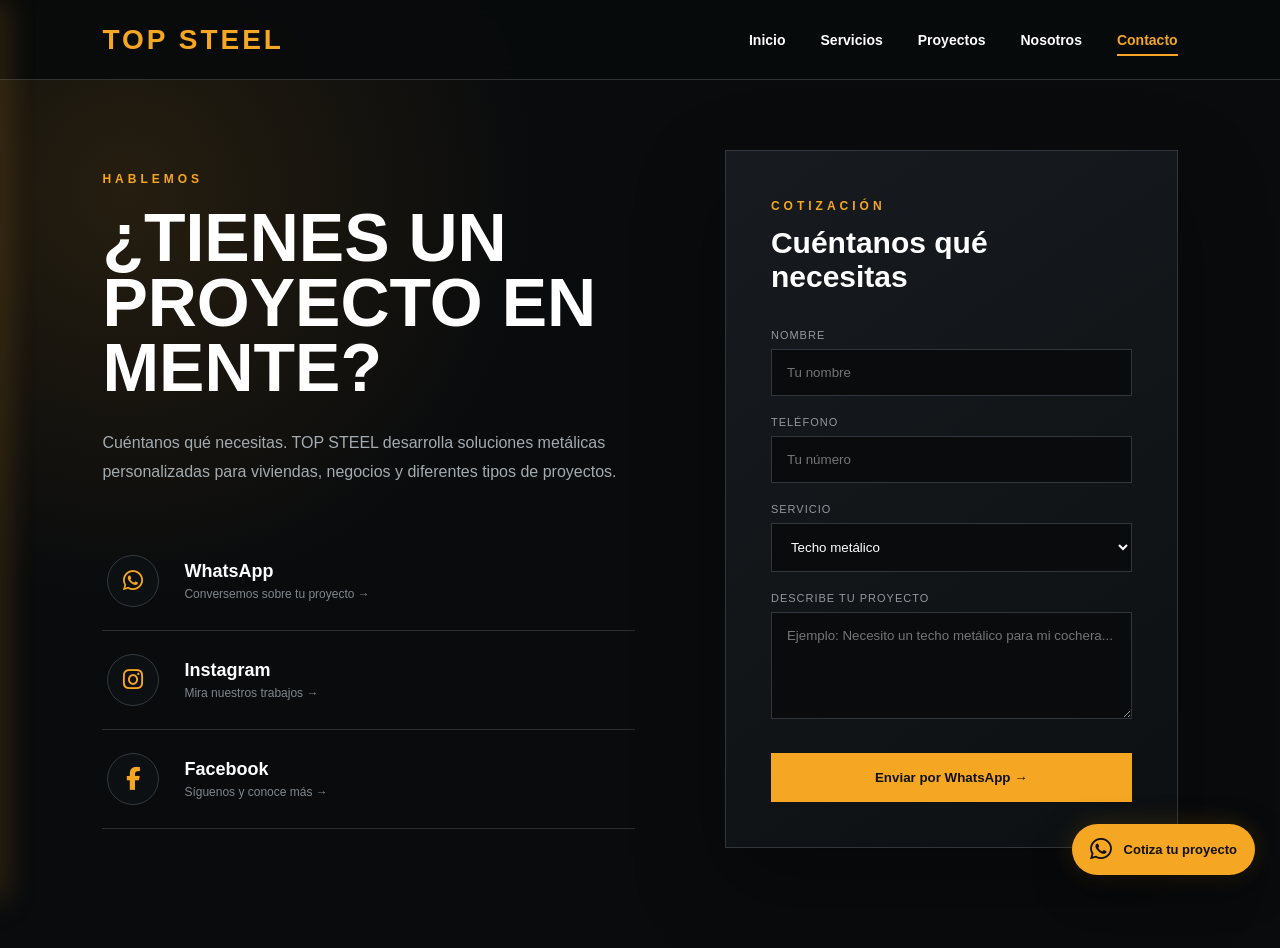
<file: contacto.html>
<!DOCTYPE html>
<html lang="es">

<head>
    <meta charset="UTF-8">
    <meta name="viewport" content="width=device-width, initial-scale=1.0">

    <title>Contacto | Top Steel</title>

    <link rel="stylesheet" href="styles.css">
    <link rel="stylesheet" href="https://cdnjs.cloudflare.com/ajax/libs/font-awesome/6.7.2/css/all.min.css">
</head>

<body>

    <header class="encabezado">

        <div class="logo">
            <a href="index.html">
                <h1>TOP STEEL</h1>
            </a>
        </div>

        <button class="menu-boton" id="menuBoton" aria-label="Abrir menú">
            ☰
        </button>

        <nav class="menu">
            <a href="index.html">Inicio</a>
            <a href="servicios.html">Servicios</a>
            <a href="proyectos.html">Proyectos</a>
            <a href="nosotros.html">Nosotros</a>
            <a href="contacto.html">Contacto</a>
        </nav>

    </header>


    <main class="pagina-contacto">

        <section class="contacto-portada">

            <div class="contacto-info">

                <span class="etiqueta">
                    HABLEMOS
                </span>

                <h2>
                    ¿Tienes un<br>
                    proyecto en mente?
                </h2>

                <p>
                    Cuéntanos qué necesitas. TOP STEEL desarrolla
                    soluciones metálicas personalizadas para viviendas,
                    negocios y diferentes tipos de proyectos.
                </p>


                <div class="contacto-redes">

                    <a href="https://wa.me/51999999999" target="_blank" class="contacto-red">

                        <div class="icono-red whatsapp-icono">
                            <i class="fa-brands fa-whatsapp"></i>
                        </div>

                        <div>
                            <h3>WhatsApp</h3>
                            <p>Conversemos sobre tu proyecto →</p>
                        </div>

                    </a>


                    <a href="https://www.instagram.com/" target="_blank" class="contacto-red">

                        <div class="icono-red instagram-icono">
                            <i class="fa-brands fa-instagram"></i>
                        </div>

                        <div>
                            <h3>Instagram</h3>
                            <p>Mira nuestros trabajos →</p>
                        </div>

                    </a>


                    <a href="https://www.facebook.com/" target="_blank" class="contacto-red">

                        <div class="icono-red facebook-icono">
                            <i class="fa-brands fa-facebook-f"></i>
                        </div>

                        <div>
                            <h3>Facebook</h3>
                            <p>Síguenos y conoce más →</p>
                        </div>

                    </a>

                </div>

            </div>


            <div class="cotizacion-box">

                <span class="etiqueta">
                    COTIZACIÓN
                </span>

                <h3>
                    Cuéntanos qué necesitas
                </h3>


                <form id="formularioCotizacion">

                    <div class="campo">

                        <label for="nombre">
                            Nombre
                        </label>

                        <input type="text" id="nombre" placeholder="Tu nombre" required>

                    </div>


                    <div class="campo">

                        <label for="telefono">
                            Teléfono
                        </label>

                        <input type="tel" id="telefono" placeholder="Tu número" required>

                    </div>


                    <div class="campo">

                        <label for="servicio">
                            Servicio
                        </label>

                        <select id="servicio">

                            <option>Techo metálico</option>
                            <option>Panel corredizo</option>
                            <option>Baranda</option>
                            <option>Estructura metálica</option>
                            <option>Puerta metálica</option>
                            <option>Trabajo a medida</option>

                        </select>

                    </div>


                    <div class="campo">

                        <label for="mensaje">
                            Describe tu proyecto
                        </label>

                        <textarea id="mensaje" rows="5"
                            placeholder="Ejemplo: Necesito un techo metálico para mi cochera..." required></textarea>

                    </div>


                    <button type="submit">
                        Enviar por WhatsApp →
                    </button>

                </form>

            </div>

        </section>

    </main>
    <a href="https://wa.me/51999999999" target="_blank" class="whatsapp-flotante">

        <i class="fa-brands fa-whatsapp"></i>

        <span>Cotiza tu proyecto</span>

    </a>


    <script src="script.js"></script>

</body>
<div class="transicion-pagina"></div>

</html>
</file>
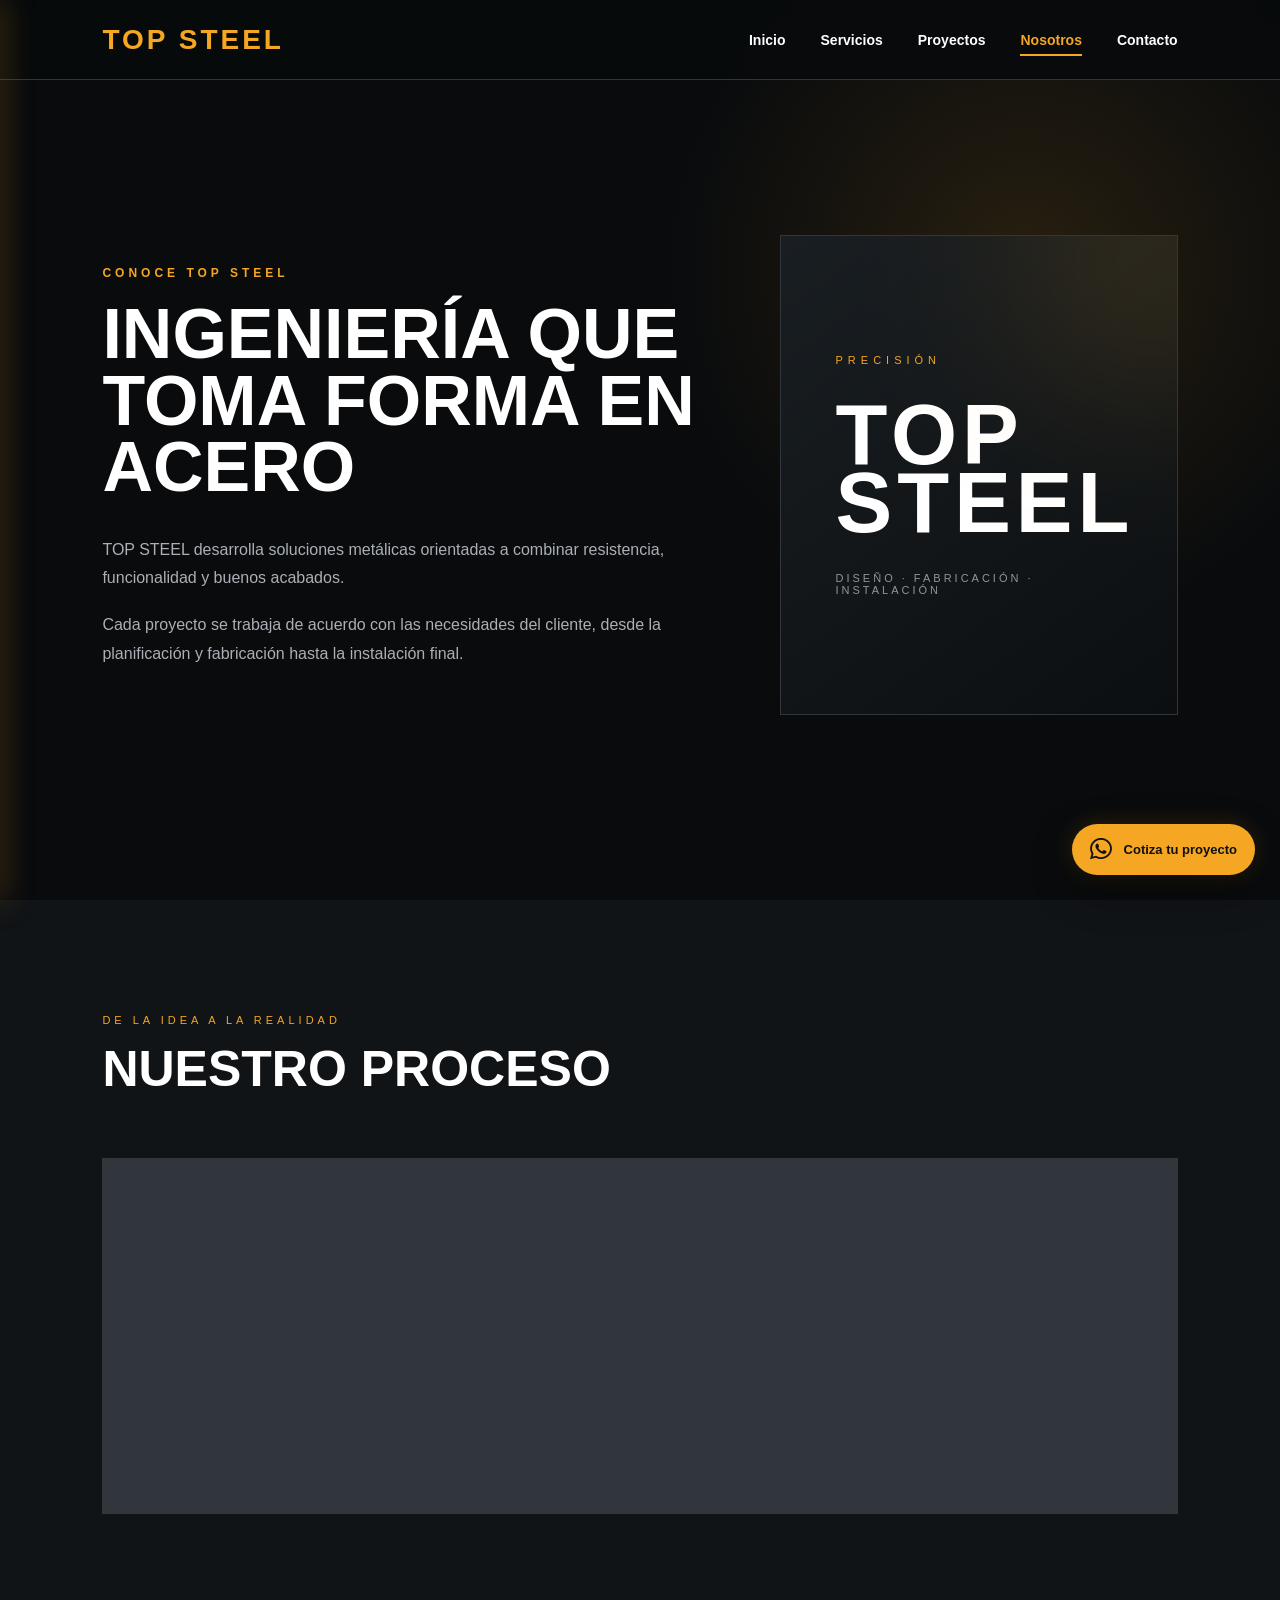
<file: nosotros.html>
<!DOCTYPE html>
<html lang="es">

<head>
    <meta charset="UTF-8">
    <meta name="viewport" content="width=device-width, initial-scale=1.0">

    <title>Nosotros | Top Steel</title>

    <link rel="stylesheet" href="styles.css">

    <link rel="stylesheet"
          href="https://cdnjs.cloudflare.com/ajax/libs/font-awesome/6.7.2/css/all.min.css">
</head>

<body>

    <!-- TRANSICIÓN ENTRE PÁGINAS -->
    <div class="transicion-pagina"></div>


    <!-- =========================================
         ENCABEZADO
    ========================================== -->

    <header class="encabezado">

        <div class="logo">
            <a href="index.html">
                <h1>TOP STEEL</h1>
            </a>
        </div>


        <button
            class="menu-boton"
            id="menuBoton"
            aria-label="Abrir menú">

            ☰

        </button>


        <nav class="menu">

            <a href="index.html">
                Inicio
            </a>

            <a href="servicios.html">
                Servicios
            </a>

            <a href="proyectos.html">
                Proyectos
            </a>

            <a href="nosotros.html">
                Nosotros
            </a>

            <a href="contacto.html">
                Contacto
            </a>

        </nav>

    </header>


    <!-- =========================================
         CONTENIDO
    ========================================== -->

    <main class="pagina-nosotros">


        <!-- =====================================
             PRESENTACIÓN
        ====================================== -->

        <section class="nosotros-presentacion">


            <div class="nosotros-principal">

                <span class="etiqueta">
                    CONOCE TOP STEEL
                </span>


                <h2>
                    Ingeniería que<br>
                    toma forma en acero
                </h2>


                <p>
                    TOP STEEL desarrolla soluciones metálicas
                    orientadas a combinar resistencia,
                    funcionalidad y buenos acabados.
                </p>


                <p>
                    Cada proyecto se trabaja de acuerdo con las
                    necesidades del cliente, desde la planificación
                    y fabricación hasta la instalación final.
                </p>

            </div>


            <!-- BLOQUE DESTACADO -->

            <div class="bloque-acero">

                <span>
                    PRECISIÓN
                </span>


                <h3>
                    TOP<br>
                    STEEL
                </h3>


                <p>
                    DISEÑO · FABRICACIÓN · INSTALACIÓN
                </p>

            </div>

        </section>



        <!-- =====================================
             NUESTRO PROCESO
        ====================================== -->

        <section class="nuestro-proceso">


            <div class="titulo-proceso">

                <span>
                    DE LA IDEA A LA REALIDAD
                </span>

                <h2>
                    Nuestro proceso
                </h2>

            </div>



            <div class="pasos-proceso">


                <!-- =================================
                     01 - DISEÑO
                ================================== -->

                <a href="proceso-diseno.html"
                   class="paso-link">

                    <div class="paso">

                        <span class="numero">
                            01
                        </span>


                        <h3>
                            Diseño
                        </h3>


                        <p>
                            Analizamos las necesidades,
                            dimensiones y características
                            del proyecto.
                        </p>


                        <span class="ver-etapa">
                            VER PLANIFICACIÓN
                            <i class="fa-solid fa-arrow-right"></i>
                        </span>

                    </div>

                </a>



                <!-- =================================
                     02 - FABRICACIÓN
                ================================== -->

                <a href="proceso-fabricacion.html"
                   class="paso-link">

                    <div class="paso">

                        <span class="numero">
                            02
                        </span>


                        <h3>
                            Fabricación
                        </h3>


                        <p>
                            Transformamos el diseño en una
                            solución metálica resistente
                            y funcional.
                        </p>


                        <span class="ver-etapa">
                            VER FABRICACIÓN
                            <i class="fa-solid fa-arrow-right"></i>
                        </span>

                    </div>

                </a>



                <!-- =================================
                     03 - INSTALACIÓN
                ================================== -->

                <a href="proceso-instalacion.html"
                   class="paso-link">

                    <div class="paso">

                        <span class="numero">
                            03
                        </span>


                        <h3>
                            Instalación
                        </h3>


                        <p>
                            Realizamos el montaje y los acabados
                            necesarios para entregar el proyecto
                            terminado.
                        </p>


                        <span class="ver-etapa">
                            VER INSTALACIÓN
                            <i class="fa-solid fa-arrow-right"></i>
                        </span>

                    </div>

                </a>

            </div>

        </section>

    </main>



    <!-- =========================================
         WHATSAPP FLOTANTE
    ========================================== -->

    <a href="https://wa.me/51999999999"
       target="_blank"
       class="whatsapp-flotante">

        <i class="fa-brands fa-whatsapp"></i>

        <span>
            Cotiza tu proyecto
        </span>

    </a>



    <script src="script.js"></script>

</body>

</html>
</file>
<file: styles.css>
/* =========================================
   CONFIGURACIÓN GENERAL
========================================= */

* {
    margin: 0;
    padding: 0;
    box-sizing: border-box;
}

html {
    scroll-behavior: smooth;
}

body {
    font-family: Arial, Helvetica, sans-serif;
    background-color: #0b0d0f;
    color: white;
    overflow-x: hidden;
}


/* =========================================
   ENCABEZADO
========================================= */

.encabezado {
    width: 100%;
    height: 80px;

    display: flex;
    justify-content: space-between;
    align-items: center;

    padding: 0 8%;

    position: fixed;
    top: 0;
    left: 0;

    background: rgba(8, 10, 12, 0.90);

    border-bottom: 1px solid #333;

    z-index: 1000;

    backdrop-filter: blur(10px);
}


/* =========================================
   LOGO
========================================= */

.logo a {
    text-decoration: none;
}

.logo h1 {
    color: #f5a623;

    font-size: 28px;

    letter-spacing: 3px;

    transition: 0.35s;
}

.logo a:hover h1 {
    transform: scale(1.05);

    text-shadow:
        0 0 20px rgba(245, 166, 35, 0.35);
}


/* =========================================
   MENÚ
========================================= */

.menu {
    display: flex;

    align-items: center;

    gap: 35px;
}

.menu a {
    position: relative;

    color: white;

    text-decoration: none;

    font-size: 14px;

    font-weight: bold;

    transition: 0.3s;
}

.menu a:hover {
    color: #f5a623;
}


/* LÍNEA DEL MENÚ */

.menu a::after {
    content: "";

    position: absolute;

    left: 0;
    bottom: -8px;

    width: 0;
    height: 2px;

    background: #f5a623;

    transition: width 0.3s ease;
}

.menu a:hover::after {
    width: 100%;
}


/* PÁGINA ACTIVA */

.menu a.activo {
    color: #f5a623;
}

.menu a.activo::after {
    width: 100%;
}


/* =========================================
   BOTÓN MENÚ MÓVIL
========================================= */

.menu-boton {
    display: none;

    background: transparent;

    border: none;

    color: #f5a623;

    font-size: 30px;

    cursor: pointer;

    z-index: 2001;

    transition: 0.3s;
}

.menu-boton:hover {
    transform: scale(1.15);
}


/* =========================================
   PORTADA / INICIO
========================================= */

#inicio {
    width: 100%;
    height: 100vh;

    display: flex;

    flex-direction: column;

    justify-content: center;

    padding-left: 8%;
    padding-right: 8%;

    background:
        linear-gradient(90deg,
            rgba(0, 0, 0, 0.95),
            rgba(0, 0, 0, 0.35)),
        url("https://images.pexels.com/photos/28951817/pexels-photo-28951817.jpeg");

    background-size: cover;

    background-position: center;

    background-attachment: fixed;

    position: relative;

    overflow: hidden;
}


/* CAPA DECORATIVA */

#inicio::before {
    content: "";

    position: absolute;

    width: 500px;
    height: 500px;

    right: -150px;
    bottom: -200px;

    border-radius: 50%;

    background: #f5a623;

    filter: blur(180px);

    opacity: 0.10;

    pointer-events: none;
}


/* =========================================
   TÍTULO PRINCIPAL
========================================= */

#inicio h2 {
    max-width: 850px;

    font-size: 75px;

    line-height: 1;

    text-transform: uppercase;

    margin-bottom: 25px;

    position: relative;

    z-index: 2;

    animation:
        tituloEntrada 1s ease forwards,
        tituloFlotante 4s ease-in-out 1s infinite;
}


/* ENTRADA */

@keyframes tituloEntrada {

    from {
        opacity: 0;

        transform:
            translateX(-120px) scale(0.90);

        filter: blur(8px);
    }

    to {
        opacity: 1;

        transform:
            translateX(0) scale(1);

        filter: blur(0);
    }
}


/* MOVIMIENTO INFINITO */

@keyframes tituloFlotante {

    0%,
    100% {
        transform:
            translateY(0) scale(1);
    }

    50% {
        transform:
            translateY(-10px) scale(1.01);
    }
}


/* =========================================
   TEXTO DEL INICIO
========================================= */

#inicio p {
    max-width: 600px;

    font-size: 19px;

    line-height: 1.6;

    color: #cccccc;

    position: relative;

    z-index: 2;

    animation:
        textoEntrada 1.2s ease forwards,
        textoFlotante 5s ease-in-out 1.2s infinite;
}


@keyframes textoEntrada {

    from {
        opacity: 0;

        transform: translateX(-80px);
    }

    to {
        opacity: 1;

        transform: translateX(0);
    }
}


@keyframes textoFlotante {

    0%,
    100% {
        transform: translateX(0);
    }

    50% {
        transform: translateX(8px);
    }
}


/* =========================================
   BOTÓN COTIZACIÓN
========================================= */

.boton-cotizar {
    display: inline-block;

    width: fit-content;

    margin-top: 30px;

    padding: 15px 28px;

    background-color: #f5a623;

    color: #111;

    text-decoration: none;

    font-weight: bold;

    position: relative;

    z-index: 2;

    transition: 0.3s;

    animation:
        botonEntrada 1.4s ease forwards,
        botonPulso 3s ease-in-out 1.4s infinite;
}


@keyframes botonEntrada {

    from {
        opacity: 0;

        transform: translateY(50px);
    }

    to {
        opacity: 1;

        transform: translateY(0);
    }
}


@keyframes botonPulso {

    0%,
    100% {
        box-shadow:
            0 0 0 rgba(245, 166, 35, 0);
    }

    50% {
        box-shadow:
            0 0 30px rgba(245, 166, 35, 0.25);
    }
}


.boton-cotizar:hover {
    background-color: #ffb83f;

    transform:
        translateY(-5px) scale(1.03);
}


/* =========================================
   SERVICIOS DEL INICIO
========================================= */

.servicios {
    padding: 110px 8%;

    background:
        linear-gradient(180deg,
            #111417,
            #0c0f11);
}


.servicios>h2 {
    text-align: center;

    font-size: 45px;

    margin-bottom: 55px;

    text-transform: uppercase;
}


.contenedor-servicios {
    display: grid;

    grid-template-columns:
        repeat(3, 1fr);

    gap: 25px;

    perspective: 1200px;
}


/* TARJETA */

.tarjeta-servicio {
    min-height: 260px;

    padding: 35px;

    position: relative;

    overflow: hidden;

    border: 1px solid #2d3338;

    background:
        linear-gradient(145deg,
            #171b1f,
            #101316);

    opacity: 0;

    filter: blur(8px);

    transform-style: preserve-3d;

    transition:
        opacity 0.9s ease,
        transform 1s cubic-bezier(0.16, 1, 0.3, 1),
        filter 0.9s ease,
        border-color 0.35s ease,
        box-shadow 0.35s ease;
}


.tarjeta-servicio h3 {
    color: white;

    font-size: 24px;

    margin-bottom: 20px;

    text-transform: uppercase;

    transition: 0.35s;
}


.tarjeta-servicio p {
    color: #9da4aa;

    line-height: 1.7;

    font-size: 14px;
}


/* ENTRADAS DIFERENTES */

.tarjeta-servicio:nth-child(1) {
    transform:
        translateX(-140px) rotateY(20deg) scale(0.90);

    transition-delay: 0.05s;
}


.tarjeta-servicio:nth-child(2) {
    transform:
        translateY(130px) scale(0.80) rotateX(12deg);

    transition-delay: 0.12s;
}


.tarjeta-servicio:nth-child(3) {
    transform:
        translateX(140px) rotateY(-20deg) scale(0.90);

    transition-delay: 0.19s;
}


.tarjeta-servicio:nth-child(4) {
    transform:
        translate(-120px, 100px) rotate(-6deg) scale(0.88);

    transition-delay: 0.26s;
}


.tarjeta-servicio:nth-child(5) {
    transform:
        translateY(80px) scale(0.65) rotateX(-15deg);

    transition-delay: 0.33s;
}


.tarjeta-servicio:nth-child(6) {
    transform:
        translate(120px, 100px) rotate(6deg) scale(0.88);

    transition-delay: 0.40s;
}


/* CUANDO JS AGREGA MOSTRAR */

.tarjeta-servicio.mostrar {
    opacity: 1;

    transform:
        translate(0, 0) rotate(0deg) rotateX(0deg) rotateY(0deg) scale(1);

    filter: blur(0);
}


/* HOVER */

.tarjeta-servicio.mostrar:hover {
    transform:
        translateY(-15px) scale(1.04);

    border-color: #f5a623;

    box-shadow:
        0 25px 50px rgba(0, 0, 0, 0.45),
        0 0 25px rgba(245, 166, 35, 0.20);
}


.tarjeta-servicio.mostrar:hover h3 {
    color: #f5a623;
}


/* LÍNEA INFERIOR */

.tarjeta-servicio::after {
    content: "";

    position: absolute;

    bottom: 0;
    left: 0;

    width: 0;
    height: 4px;

    background: #f5a623;

    transition: width 0.4s ease;
}


.tarjeta-servicio:hover::after {
    width: 100%;
}

/* =========================================
   PROYECTOS DEL INICIO
========================================= */

.proyectos {
    padding: 110px 8%;

    background:
        linear-gradient(180deg,
            #0c0f11,
            #090b0d);
}

.proyectos>h2 {
    text-align: center;

    font-size: 45px;

    margin-bottom: 55px;

    text-transform: uppercase;
}


/* CONTENEDOR */

.contenedor-proyectos {
    display: grid;

    grid-template-columns:
        repeat(2, 1fr);

    gap: 25px;
}


/* TARJETA PROYECTO */

.proyecto {
    height: 430px;

    position: relative;

    overflow: hidden;

    border: 1px solid #2b3035;

    opacity: 0;

    transition:
        opacity 0.9s ease,
        transform 1s cubic-bezier(0.16, 1, 0.3, 1),
        border-color 0.4s ease,
        box-shadow 0.4s ease;
}


/* ENTRADAS */

.proyecto:nth-child(odd) {
    transform:
        translateX(-100px) scale(0.92);
}

.proyecto:nth-child(even) {
    transform:
        translateX(100px) scale(0.92);
}


/* CUANDO APARECE */

.proyecto.mostrar {
    opacity: 1;

    transform:
        translateX(0) scale(1);
}


/* IMAGEN */

.proyecto img {
    width: 100%;
    height: 100%;

    object-fit: cover;

    filter:
        brightness(0.65) saturate(0.75);

    transition:
        transform 0.8s cubic-bezier(0.16, 1, 0.3, 1),
        filter 0.8s ease;
}


/* CAPA OSCURA */

.proyecto::after {
    content: "";

    position: absolute;

    inset: 0;

    background:
        linear-gradient(0deg,
            rgba(0, 0, 0, 0.95),
            rgba(0, 0, 0, 0.05) 70%);

    pointer-events: none;
}


/* INFORMACIÓN */

.info-proyecto {
    position: absolute;

    left: 30px;
    right: 30px;
    bottom: 30px;

    z-index: 5;

    transition: 0.5s;
}


.info-proyecto h3 {
    font-size: 28px;

    margin-bottom: 10px;

    text-transform: uppercase;
}


.info-proyecto p {
    color: #b5bbc0;

    font-size: 14px;
}


/* HOVER */

.proyecto.mostrar:hover {
    transform:
        translateY(-10px) scale(1.01);

    border-color: #f5a623;

    box-shadow:
        0 30px 60px rgba(0, 0, 0, 0.50),
        0 0 30px rgba(245, 166, 35, 0.15);
}


.proyecto:hover img {
    transform: scale(1.12);

    filter:
        brightness(0.85) saturate(1);
}


.proyecto:hover .info-proyecto {
    transform: translateY(-10px);
}


/* LÍNEA NARANJA */

.proyecto::before {
    content: "";

    position: absolute;

    bottom: 0;
    left: 0;

    width: 0;
    height: 5px;

    background: #f5a623;

    z-index: 10;

    transition: width 0.5s ease;
}


.proyecto:hover::before {
    width: 100%;
}


/* =========================================
   NOSOTROS DEL INICIO
========================================= */

.nosotros {
    padding: 120px 8%;

    display: grid;

    grid-template-columns:
        1.2fr 0.8fr;

    gap: 80px;

    align-items: center;

    background:
        radial-gradient(circle at 85% 30%,
            rgba(245, 166, 35, 0.10),
            transparent 30%),
        #111417;
}


/* TEXTO */

.nosotros-texto {
    opacity: 0;

    transform: translateX(-100px);

    filter: blur(6px);

    transition:
        opacity 1s ease,
        transform 1s cubic-bezier(0.16, 1, 0.3, 1),
        filter 1s ease;
}


.nosotros-texto.mostrar {
    opacity: 1;

    transform: translateX(0);

    filter: blur(0);
}


.nosotros-texto h2 {
    font-size: 52px;

    margin-bottom: 30px;

    text-transform: uppercase;
}


.nosotros-texto p {
    max-width: 650px;

    color: #a4abb0;

    font-size: 15px;

    line-height: 1.8;

    margin-bottom: 17px;
}


/* BLOQUE DESTACADO */

.nosotros-destacado {
    min-height: 380px;

    padding: 45px;

    display: flex;

    flex-direction: column;

    justify-content: center;

    position: relative;

    overflow: hidden;

    border: 1px solid #30363b;

    background:
        linear-gradient(145deg,
            #191e22,
            #0c0f11);

    opacity: 0;

    transform:
        translateX(100px) scale(0.90);

    filter: blur(6px);

    transition:
        opacity 1s ease,
        transform 1s cubic-bezier(0.16, 1, 0.3, 1),
        filter 1s ease,
        border-color 0.4s ease,
        box-shadow 0.4s ease;
}


.nosotros-destacado.mostrar {
    opacity: 1;

    transform:
        translateX(0) scale(1);

    filter: blur(0);
}


.nosotros-destacado::before {
    content: "";

    position: absolute;

    width: 250px;
    height: 250px;

    right: -100px;
    top: -100px;

    border-radius: 50%;

    background: #f5a623;

    filter: blur(100px);

    opacity: 0.18;
}


.nosotros-destacado h3 {
    position: relative;

    z-index: 2;

    color: #f5a623;

    font-size: 60px;

    letter-spacing: 5px;

    margin-bottom: 25px;
}


.nosotros-destacado p {
    position: relative;

    z-index: 2;

    color: #9ba2a8;

    font-size: 12px;

    letter-spacing: 2px;

    text-transform: uppercase;
}


.nosotros-destacado.mostrar:hover {
    transform:
        translateY(-12px) scale(1.02);

    border-color: #f5a623;

    box-shadow:
        0 30px 70px rgba(0, 0, 0, 0.50),
        0 0 35px rgba(245, 166, 35, 0.15);
}


/* =========================================
   CONTACTO DEL INICIO
========================================= */

.contacto {
    padding: 120px 8%;

    display: grid;

    grid-template-columns:
        1fr 0.9fr;

    gap: 80px;

    align-items: center;

    background:
        radial-gradient(circle at 10% 20%,
            rgba(245, 166, 35, 0.10),
            transparent 30%),
        #090b0d;
}


/* TEXTO CONTACTO */

.contacto-texto {
    opacity: 0;

    transform: translateX(-100px);

    filter: blur(6px);

    transition:
        opacity 1s ease,
        transform 1s cubic-bezier(0.16, 1, 0.3, 1),
        filter 1s ease;
}


.contacto-texto.mostrar {
    opacity: 1;

    transform: translateX(0);

    filter: blur(0);
}


.contacto-texto h2 {
    font-size: 52px;

    line-height: 1;

    margin-bottom: 25px;

    text-transform: uppercase;
}


.contacto-texto>p {
    max-width: 600px;

    color: #9fa6ac;

    line-height: 1.8;

    margin-bottom: 35px;
}


/* REDES */

.redes-contacto {
    display: flex;

    flex-wrap: wrap;

    gap: 15px;
}


.red {
    padding: 14px 22px;

    border: 1px solid #353b40;

    color: white;

    text-decoration: none;

    font-size: 13px;

    font-weight: bold;

    transition: 0.35s;
}


.red:hover {
    transform: translateY(-5px);

    border-color: #f5a623;

    color: #f5a623;

    box-shadow:
        0 12px 30px rgba(0, 0, 0, 0.35);
}


/* =========================================
   FORMULARIO DEL INICIO
========================================= */

.formulario-contacto {
    padding: 40px;

    display: flex;

    flex-direction: column;

    gap: 17px;

    border: 1px solid #30363b;

    background:
        linear-gradient(145deg,
            #171b1f,
            #0d1012);

    opacity: 0;

    transform:
        translateX(100px) scale(0.92);

    filter: blur(6px);

    transition:
        opacity 1s ease,
        transform 1s cubic-bezier(0.16, 1, 0.3, 1),
        filter 1s ease,
        border-color 0.4s ease,
        box-shadow 0.4s ease;
}


.formulario-contacto.mostrar {
    opacity: 1;

    transform:
        translateX(0) scale(1);

    filter: blur(0);
}


.formulario-contacto:hover {
    border-color: #454c52;

    box-shadow:
        0 30px 70px rgba(0, 0, 0, 0.30);
}


.formulario-contacto input,
.formulario-contacto select,
.formulario-contacto textarea {
    width: 100%;

    padding: 15px;

    border: 1px solid #30363b;

    background: #090b0d;

    color: white;

    font-family: inherit;

    outline: none;

    transition: 0.3s;
}


.formulario-contacto input:focus,
.formulario-contacto select:focus,
.formulario-contacto textarea:focus {
    border-color: #f5a623;

    box-shadow:
        0 0 20px rgba(245, 166, 35, 0.10);
}


.formulario-contacto textarea {
    resize: vertical;
}


.formulario-contacto button {
    padding: 16px;

    border: none;

    background: #f5a623;

    color: #111;

    font-weight: bold;

    cursor: pointer;

    transition: 0.35s;
}


.formulario-contacto button:hover {
    transform: translateY(-4px);

    background: #ffb83f;

    box-shadow:
        0 15px 35px rgba(245, 166, 35, 0.20);
}


/* =========================================
   FOOTER
========================================= */

.footer {
    position: relative;

    padding:
        90px 8% 30px;

    background:
        radial-gradient(circle at 10% 10%,
            rgba(245, 166, 35, 0.10),
            transparent 30%),
        linear-gradient(135deg,
            #090b0d,
            #050607);

    border-top: 1px solid #24292d;

    overflow: hidden;
}


/* LÍNEA SUPERIOR */

.footer::before {
    content: "";

    position: absolute;

    top: 0;
    left: 0;

    width: 180px;
    height: 4px;

    background: #f5a623;
}


/* COLUMNAS */

.footer-superior {
    display: grid;

    grid-template-columns:
        1.6fr 0.7fr 0.9fr 0.7fr;

    gap: 70px;
}


/* MARCA */

.footer-marca h2 {
    color: #f5a623;

    font-size: 48px;

    letter-spacing: 7px;

    margin-bottom: 20px;

    text-transform: uppercase;
}


.footer-marca p {
    max-width: 430px;

    color: #9ca3a9;

    line-height: 1.8;

    font-size: 14px;
}


/* COLUMNAS FOOTER */

.footer-columna {
    display: flex;

    flex-direction: column;

    gap: 13px;
}


.footer-columna h3 {
    color: white;

    font-size: 14px;

    margin-bottom: 12px;

    text-transform: uppercase;

    letter-spacing: 2px;
}


.footer-columna a {
    width: fit-content;

    color: #8d959b;

    text-decoration: none;

    font-size: 12px;

    transition: 0.3s;
}


.footer-columna a:hover {
    color: #f5a623;

    transform: translateX(7px);
}


/* SEPARADOR */

.footer-linea {
    height: 1px;

    margin:
        70px 0 25px;

    background:
        linear-gradient(90deg,
            transparent,
            #343a40,
            transparent);
}


/* PARTE INFERIOR */

.footer-inferior {
    display: flex;

    justify-content: space-between;

    align-items: center;

    gap: 20px;

    color: #636b71;

    font-size: 10px;

    text-transform: uppercase;

    letter-spacing: 1px;
}


.footer-frase {
    color: #f5a623;

    letter-spacing: 2px;
}

/* =========================================
   PÁGINA SERVICIOS
========================================= */

.pagina-servicios {
    min-height: 100vh;

    padding: 150px 8% 110px;

    background:
        radial-gradient(circle at 85% 15%,
            rgba(245, 166, 35, 0.12),
            transparent 30%),
        #090b0d;

    overflow: hidden;
}


/* =========================================
   TÍTULO DE PÁGINAS INTERNAS
========================================= */

.titulo-pagina {
    max-width: 900px;

    margin-bottom: 70px;

    opacity: 0;

    transform:
        translateX(-80px) scale(0.96);

    filter: blur(6px);

    transition:
        opacity 0.9s ease,
        transform 1s cubic-bezier(0.16, 1, 0.3, 1),
        filter 0.9s ease;
}


.titulo-pagina.mostrar {
    opacity: 1;

    transform:
        translateX(0) scale(1);

    filter: blur(0);
}


.titulo-pagina>span {
    color: #f5a623;

    font-size: 11px;

    font-weight: bold;

    letter-spacing: 4px;
}


.titulo-pagina h2 {
    margin-top: 15px;

    font-size: 62px;

    line-height: 0.95;

    text-transform: uppercase;
}


.titulo-pagina p {
    max-width: 650px;

    margin-top: 25px;

    color: #9da4aa;

    font-size: 16px;

    line-height: 1.8;
}


/* =========================================
   LISTA SERVICIOS
========================================= */

.lista-servicios {
    display: grid;

    grid-template-columns:
        repeat(2, 1fr);

    gap: 20px;

    perspective: 1200px;
}


.servicio-detalle {
    min-height: 280px;

    padding: 40px;

    position: relative;

    overflow: hidden;

    border: 1px solid #30363b;

    background:
        linear-gradient(145deg,
            #171b1f,
            #0d1012);

    opacity: 0;

    filter: blur(7px);

    transition:
        opacity 0.8s ease,
        transform 0.9s cubic-bezier(0.16, 1, 0.3, 1),
        filter 0.8s ease,
        border-color 0.35s ease,
        box-shadow 0.35s ease;
}


/* ENTRADAS DIFERENTES */

.servicio-detalle:nth-child(1) {
    transform:
        translateX(-100px) rotateY(15deg) scale(0.90);

    transition-delay: 0.05s;
}


.servicio-detalle:nth-child(2) {
    transform:
        translateY(100px) scale(0.85);

    transition-delay: 0.10s;
}


.servicio-detalle:nth-child(3) {
    transform:
        translateX(100px) rotateY(-15deg) scale(0.90);

    transition-delay: 0.15s;
}


.servicio-detalle:nth-child(4) {
    transform:
        translate(-80px, 80px) rotate(-4deg) scale(0.90);

    transition-delay: 0.20s;
}


.servicio-detalle:nth-child(5) {
    transform:
        translateY(100px) scale(0.80);

    transition-delay: 0.25s;
}


.servicio-detalle:nth-child(6) {
    transform:
        translate(80px, 80px) rotate(4deg) scale(0.90);

    transition-delay: 0.30s;
}


/* MOSTRAR SERVICIOS */

.servicio-detalle.mostrar {
    opacity: 1;

    filter: blur(0);

    transform:
        translate(0, 0) rotate(0deg) rotateX(0deg) rotateY(0deg) scale(1);
}


.servicio-detalle>span {
    color: #f5a623;

    font-size: 11px;

    letter-spacing: 3px;
}


.servicio-detalle h3 {
    margin-top: 65px;

    margin-bottom: 17px;

    font-size: 28px;

    text-transform: uppercase;

    transition: 0.35s;
}


.servicio-detalle p {
    max-width: 480px;

    color: #92999f;

    line-height: 1.7;

    font-size: 14px;
}


/* LÍNEA NARANJA */

.servicio-detalle::after {
    content: "";

    position: absolute;

    left: 0;
    bottom: 0;

    width: 0;
    height: 4px;

    background: #f5a623;

    transition: width 0.4s ease;
}


.servicio-detalle:hover::after {
    width: 100%;
}


.servicio-detalle.mostrar:hover {
    transform:
        translateY(-12px) scale(1.02);

    border-color: #f5a623;

    box-shadow:
        0 30px 70px rgba(0, 0, 0, 0.45),
        0 0 35px rgba(245, 166, 35, 0.15);
}


.servicio-detalle:hover h3 {
    color: #f5a623;
}


/* =========================================
   PÁGINA PROYECTOS
========================================= */

.pagina-proyectos {
    min-height: 100vh;

    padding: 150px 8% 110px;

    background:
        radial-gradient(circle at 20% 10%,
            rgba(245, 166, 35, 0.10),
            transparent 30%),
        #090b0d;

    overflow: hidden;
}


.galeria-proyectos {
    display: grid;

    grid-template-columns:
        repeat(2, 1fr);

    gap: 25px;
}


.proyecto-grande {
    height: 520px;

    position: relative;

    overflow: hidden;

    border: 1px solid #2b3035;

    cursor: pointer;

    opacity: 0;

    transform:
        translateY(90px) scale(0.92);

    filter: blur(6px);

    transition:
        opacity 0.9s ease,
        transform 1s cubic-bezier(0.16, 1, 0.3, 1),
        filter 0.9s ease,
        border-color 0.4s ease,
        box-shadow 0.4s ease;
}


.proyecto-grande.mostrar {
    opacity: 1;

    transform:
        translateY(0) scale(1);

    filter: blur(0);
}


.proyecto-grande img {
    width: 100%;
    height: 100%;

    object-fit: cover;

    filter:
        brightness(0.70) saturate(0.75);

    transition:
        transform 0.8s cubic-bezier(0.16, 1, 0.3, 1),
        filter 0.8s ease;
}


.proyecto-grande::after {
    content: "";

    position: absolute;

    inset: 0;

    background:
        linear-gradient(0deg,
            rgba(0, 0, 0, 0.95),
            rgba(0, 0, 0, 0.05) 65%);

    pointer-events: none;
}


.proyecto-capa {
    position: absolute;

    left: 35px;
    right: 35px;
    bottom: 35px;

    z-index: 5;

    transition: transform 0.5s ease;
}


.proyecto-capa span {
    color: #f5a623;

    font-size: 11px;

    letter-spacing: 3px;
}


.proyecto-capa h3 {
    margin-top: 8px;

    font-size: 32px;

    text-transform: uppercase;
}


.proyecto-capa p {
    margin-top: 8px;

    color: #c3c7ca;

    font-size: 14px;
}


.proyecto-grande.mostrar:hover {
    transform:
        translateY(-10px) scale(1.01);

    border-color: #f5a623;

    box-shadow:
        0 30px 70px rgba(0, 0, 0, 0.45),
        0 0 30px rgba(245, 166, 35, 0.15);
}


.proyecto-grande:hover img {
    transform: scale(1.12);

    filter:
        brightness(0.90) saturate(1);
}


.proyecto-grande:hover .proyecto-capa {
    transform: translateY(-12px);
}


.proyecto-grande::before {
    content: "";

    position: absolute;

    left: 0;
    bottom: 0;

    width: 0;
    height: 5px;

    background: #f5a623;

    z-index: 10;

    transition: width 0.5s ease;
}


.proyecto-grande:hover::before {
    width: 100%;
}


/* =========================================
   PÁGINA NOSOTROS
========================================= */

.pagina-nosotros {
    background: #090b0d;

    overflow: hidden;
}


.nosotros-presentacion {
    min-height: 100vh;

    padding: 150px 8% 100px;

    display: grid;

    grid-template-columns:
        1.2fr 0.8fr;

    gap: 80px;

    align-items: center;

    background:
        radial-gradient(circle at 80% 30%,
            rgba(245, 166, 35, 0.13),
            transparent 30%),
        #090b0d;
}


.etiqueta {
    color: #f5a623;

    font-size: 12px;

    font-weight: bold;

    letter-spacing: 4px;
}


.nosotros-principal {
    opacity: 0;

    transform: translateX(-100px);

    filter: blur(6px);

    transition:
        opacity 1s ease,
        transform 1s cubic-bezier(0.16, 1, 0.3, 1),
        filter 1s ease;
}


.nosotros-principal.mostrar {
    opacity: 1;

    transform: translateX(0);

    filter: blur(0);
}


.nosotros-principal h2 {
    margin-top: 20px;

    margin-bottom: 35px;

    font-size: 70px;

    line-height: 0.95;

    text-transform: uppercase;
}


.nosotros-principal p {
    max-width: 650px;

    margin-bottom: 18px;

    color: #aab0b5;

    font-size: 16px;

    line-height: 1.8;
}


/* BLOQUE ACERO */

.bloque-acero {
    min-height: 480px;

    display: flex;

    flex-direction: column;

    justify-content: center;

    padding: 55px;

    position: relative;

    border: 1px solid #30363b;

    background:
        linear-gradient(145deg,
            #191e22,
            #0c0f11);

    overflow: hidden;

    opacity: 0;

    transform:
        translateX(100px) rotateY(-10deg) scale(0.92);

    filter: blur(6px);

    transition:
        opacity 1s ease,
        transform 1s cubic-bezier(0.16, 1, 0.3, 1),
        filter 1s ease,
        border-color 0.4s ease,
        box-shadow 0.4s ease;
}


.bloque-acero.mostrar {
    opacity: 1;

    transform:
        translateX(0) rotateY(0deg) scale(1);

    filter: blur(0);
}


.bloque-acero::before {
    content: "";

    position: absolute;

    width: 250px;
    height: 250px;

    right: -100px;
    top: -100px;

    border-radius: 50%;

    background: #f5a623;

    filter: blur(100px);

    opacity: 0.18;
}


.bloque-acero>span {
    color: #f5a623;

    letter-spacing: 5px;

    font-size: 11px;
}


.bloque-acero h3 {
    margin: 35px 0;

    font-size: 85px;

    line-height: 0.80;

    letter-spacing: 5px;
}


.bloque-acero p {
    color: #8f969c;

    font-size: 11px;

    letter-spacing: 3px;
}


.bloque-acero.mostrar:hover {
    transform:
        translateY(-12px) rotateY(-3deg) scale(1.01);

    border-color: #f5a623;

    box-shadow:
        0 30px 80px rgba(0, 0, 0, 0.55),
        0 0 40px rgba(245, 166, 35, 0.12);
}


/* =========================================
   NUESTRO PROCESO
========================================= */

.nuestro-proceso {
    padding: 110px 8%;

    background: #111417;
}


.titulo-proceso {
    margin-bottom: 60px;
}


.titulo-proceso span {
    color: #f5a623;

    font-size: 11px;

    letter-spacing: 4px;
}


.titulo-proceso h2 {
    margin-top: 12px;

    font-size: 50px;

    text-transform: uppercase;
}


.pasos-proceso {
    display: grid;

    grid-template-columns:
        repeat(3, 1fr);

    gap: 2px;

    background: #30363b;
}


.paso {
    min-height: 330px;

    padding: 45px;

    position: relative;

    background: #101316;

    overflow: hidden;

    opacity: 0;

    transform:
        translateY(80px) scale(0.90);

    transition:
        opacity 0.8s ease,
        transform 0.9s cubic-bezier(0.16, 1, 0.3, 1);
}


.paso.mostrar {
    opacity: 1;

    transform:
        translateY(0) scale(1);
}


.paso .numero {
    color: #f5a623;

    font-size: 13px;

    letter-spacing: 3px;
}


.paso h3 {
    margin-top: 80px;

    margin-bottom: 18px;

    font-size: 31px;

    text-transform: uppercase;
}


.paso p {
    color: #969da3;

    line-height: 1.7;

    font-size: 14px;
}


/* EFECTO NARANJA */

.paso::before {
    content: "";

    position: absolute;

    left: 0;
    bottom: 0;

    width: 100%;
    height: 0;

    background: #f5a623;

    transition: height 0.5s ease;

    z-index: 0;
}


.paso:hover::before {
    height: 100%;
}


.paso span,
.paso h3,
.paso p {
    position: relative;

    z-index: 2;

    transition: 0.4s;
}


.paso:hover span,
.paso:hover h3,
.paso:hover p {
    color: #111;
}


.paso:hover h3 {
    transform: translateY(-8px);
}


/* =========================================
   PÁGINA CONTACTO
========================================= */

.pagina-contacto {
    min-height: 100vh;

    background:
        radial-gradient(circle at 10% 20%,
            rgba(245, 166, 35, 0.12),
            transparent 30%),
        #090b0d;

    overflow: hidden;
}


.contacto-portada {
    min-height: 100vh;

    padding: 150px 8% 100px;

    display: grid;

    grid-template-columns:
        1fr 0.85fr;

    gap: 90px;

    align-items: center;
}


.contacto-info {
    opacity: 0;

    transform: translateX(-100px);

    filter: blur(6px);

    transition:
        opacity 1s ease,
        transform 1s cubic-bezier(0.16, 1, 0.3, 1),
        filter 1s ease;
}


.contacto-info.mostrar {
    opacity: 1;

    transform: translateX(0);

    filter: blur(0);
}


.contacto-info h2 {
    margin-top: 18px;

    font-size: 68px;

    line-height: 0.95;

    text-transform: uppercase;
}


.contacto-info>p {
    max-width: 600px;

    margin-top: 30px;
    margin-bottom: 45px;

    color: #a4abb0;

    line-height: 1.8;
}


/* REDES CONTACTO */

.contacto-redes {
    display: flex;

    flex-direction: column;
}


.contacto-red {
    padding: 23px 5px;

    display: flex;

    gap: 25px;

    align-items: center;

    border-bottom: 1px solid #292e32;

    color: white;

    text-decoration: none;

    transition: 0.35s;
}


.contacto-red>span {
    color: #f5a623;

    font-size: 11px;

    letter-spacing: 2px;
}


.contacto-red h3 {
    font-size: 18px;

    margin-bottom: 5px;
}


.contacto-red p {
    color: #7f878d;

    font-size: 12px;

    transition: 0.35s;
}


.contacto-red:hover {
    padding-left: 20px;

    border-color: #f5a623;
}


.contacto-red:hover h3 {
    color: #f5a623;
}


.contacto-red:hover p {
    color: white;
}


/* =========================================
   CAJA COTIZACIÓN
========================================= */

.cotizacion-box {
    padding: 45px;

    border: 1px solid #30363b;

    background:
        linear-gradient(145deg,
            #171b1f,
            #0d1012);

    box-shadow:
        0 35px 80px rgba(0, 0, 0, 0.35);

    opacity: 0;

    transform:
        translateX(100px) scale(0.92);

    filter: blur(6px);

    transition:
        opacity 1s ease,
        transform 1s cubic-bezier(0.16, 1, 0.3, 1),
        filter 1s ease;
}


.cotizacion-box.mostrar {
    opacity: 1;

    transform:
        translateX(0) scale(1);

    filter: blur(0);
}


.cotizacion-box>h3 {
    margin-top: 12px;

    margin-bottom: 35px;

    font-size: 30px;
}


.campo {
    margin-bottom: 20px;
}


.campo label {
    display: block;

    margin-bottom: 8px;

    color: #92999f;

    font-size: 11px;

    text-transform: uppercase;

    letter-spacing: 1px;
}


.campo input,
.campo select,
.campo textarea {
    width: 100%;

    padding: 15px;

    border: 1px solid #30363b;

    background: #090b0d;

    color: white;

    font-family: inherit;

    outline: none;

    transition: 0.3s;
}


.campo input:focus,
.campo select:focus,
.campo textarea:focus {
    border-color: #f5a623;

    box-shadow:
        0 0 20px rgba(245, 166, 35, 0.10);
}


.campo textarea {
    resize: vertical;
}


.cotizacion-box button {
    width: 100%;

    padding: 17px;

    margin-top: 10px;

    border: none;

    background: #f5a623;

    color: #111;

    font-weight: bold;

    cursor: pointer;

    transition: 0.35s;
}


.cotizacion-box button:hover {
    transform: translateY(-5px);

    background: #ffb83f;

    box-shadow:
        0 15px 40px rgba(245, 166, 35, 0.20);
}


/* =========================================
   TRANSICIÓN ENTRE PÁGINAS
========================================= */

.transicion-pagina {
    position: fixed;

    top: 0;
    left: 0;

    width: 100%;
    height: 100%;

    background:
        linear-gradient(135deg,
            #050607,
            #111417);

    z-index: 9999;

    pointer-events: none;

    transform: translateX(-100%);

    transition:
        transform 0.65s cubic-bezier(0.76, 0, 0.24, 1);
}


/* LÍNEA NARANJA */

.transicion-pagina::after {
    content: "";

    position: absolute;

    top: 0;
    right: 0;

    width: 8px;
    height: 100%;

    background: #f5a623;

    box-shadow:
        0 0 30px rgba(245, 166, 35, 0.50);
}


.transicion-pagina.activa {
    transform: translateX(0);
}


/* =========================================
   RESPONSIVE TABLET
========================================= */

@media (max-width: 950px) {

    #inicio h2 {
        font-size: 60px;
    }


    .contenedor-servicios {
        grid-template-columns:
            repeat(2, 1fr);
    }


    .nosotros {
        grid-template-columns: 1fr;

        gap: 50px;
    }


    .contacto {
        grid-template-columns: 1fr;

        gap: 50px;
    }


    .footer-superior {
        grid-template-columns:
            repeat(2, 1fr);

        gap: 50px;
    }


    .nosotros-presentacion {
        grid-template-columns: 1fr;
    }


    .pasos-proceso {
        grid-template-columns: 1fr;
    }


    .contacto-portada {
        grid-template-columns: 1fr;
    }
}


/* =========================================
   MENÚ MÓVIL
========================================= */

@media (max-width: 750px) {

    .encabezado {
        padding: 0 6%;
    }


    .logo h1 {
        font-size: 23px;
    }


    .menu-boton {
        display: block;
    }


    .menu {
        position: fixed;

        top: 80px;
        right: -100%;

        width: 280px;

        height:
            calc(100vh - 80px);

        display: flex;

        flex-direction: column;

        align-items: flex-start;

        gap: 30px;

        padding: 50px 35px;

        background:
            linear-gradient(145deg,
                #111417,
                #07090a);

        border-left:
            1px solid #30363b;

        box-shadow:
            -20px 0 50px rgba(0, 0, 0, 0.55);

        transition:
            right 0.45s cubic-bezier(0.16, 1, 0.3, 1);

        z-index: 2000;
    }


    .menu.mostrar-menu {
        right: 0;
    }


    .menu a {
        width: 100%;

        padding: 10px 0;

        font-size: 18px;
    }


    .menu a::after {
        bottom: 0;
    }


    #inicio {
        padding:
            0 7%;
    }


    #inicio h2 {
        font-size: 48px;
    }


    #inicio p {
        font-size: 16px;
    }


    .servicios,
    .proyectos,
    .nosotros,
    .contacto {
        padding:
            90px 7%;
    }


    .servicios>h2,
    .proyectos>h2 {
        font-size: 35px;
    }


    .contenedor-servicios,
    .contenedor-proyectos {
        grid-template-columns: 1fr;
    }


    .proyecto {
        height: 380px;
    }


    .nosotros-texto h2,
    .contacto-texto h2 {
        font-size: 40px;
    }


    .footer-superior {
        grid-template-columns: 1fr;
    }


    .footer-inferior {
        flex-direction: column;

        align-items: flex-start;
    }


    .pagina-servicios,
    .pagina-proyectos {
        padding:
            130px 7% 80px;
    }


    .titulo-pagina h2 {
        font-size: 42px;
    }


    .lista-servicios {
        grid-template-columns: 1fr;
    }


    .galeria-proyectos {
        grid-template-columns: 1fr;
    }


    .proyecto-grande {
        height: 420px;
    }


    .nosotros-presentacion {
        padding:
            130px 7% 80px;
    }


    .nosotros-principal h2 {
        font-size: 45px;
    }


    .bloque-acero {
        min-height: 380px;

        padding: 40px;
    }


    .bloque-acero h3 {
        font-size: 62px;
    }


    .nuestro-proceso {
        padding:
            90px 7%;
    }


    .titulo-proceso h2 {
        font-size: 40px;
    }


    .contacto-portada {
        padding:
            130px 7% 80px;
    }


    .contacto-info h2 {
        font-size: 45px;
    }


    .cotizacion-box {
        padding: 30px;
    }

}


/* =========================================
   CELULARES PEQUEÑOS
========================================= */

@media (max-width: 480px) {

    #inicio h2 {
        font-size: 39px;
    }


    .boton-cotizar {
        padding:
            14px 20px;

        font-size: 13px;
    }


    .titulo-pagina h2 {
        font-size: 36px;
    }


    .servicio-detalle {
        min-height: 250px;

        padding: 30px;
    }


    .servicio-detalle h3 {
        margin-top: 45px;

        font-size: 23px;
    }


    .proyecto-grande {
        height: 360px;
    }


    .proyecto-capa {
        left: 25px;
        right: 25px;
        bottom: 25px;
    }


    .proyecto-capa h3 {
        font-size: 25px;
    }


    .nosotros-principal h2 {
        font-size: 38px;
    }


    .bloque-acero h3 {
        font-size: 52px;
    }


    .contacto-info h2 {
        font-size: 38px;
    }


    .cotizacion-box {
        padding: 25px;
    }


    .footer-marca h2 {
        font-size: 37px;
    }

}


/* =========================================
   ACCESIBILIDAD:
   REDUCIR ANIMACIONES
========================================= */

@media (prefers-reduced-motion: reduce) {

    *,
    *::before,
    *::after {
        animation-duration:
            0.01ms !important;

        animation-iteration-count:
            1 !important;

        transition-duration:
            0.01ms !important;

        scroll-behavior:
            auto !important;
    }
}

/* =========================================
   ICONOS DE REDES - TOP STEEL
========================================= */

.icono-red {
    width: 52px;
    height: 52px;

    flex-shrink: 0;

    display: flex;
    justify-content: center;
    align-items: center;

    border: 1px solid #343a40;

    border-radius: 50%;

    font-size: 23px;

    color: #f5a623;

    background: #0d1012;

    transition:
        transform 0.4s cubic-bezier(0.16, 1, 0.3, 1),
        background 0.35s ease,
        color 0.35s ease,
        border-color 0.35s ease,
        box-shadow 0.35s ease;
}


.contacto-red:hover .icono-red {
    transform:
        rotate(-8deg) scale(1.12);

    background: #f5a623;

    color: #111;

    border-color: #f5a623;

    box-shadow:
        0 0 30px rgba(245, 166, 35, 0.25);
}


.contacto-red:hover .icono-red i {
    animation: iconoSalto 0.5s ease;
}


@keyframes iconoSalto {

    0% {
        transform: translateY(0);
    }

    50% {
        transform: translateY(-4px);
    }

    100% {
        transform: translateY(0);
    }
}

/* =========================================
   WHATSAPP FLOTANTE
========================================= */

.whatsapp-flotante {
    position: fixed;

    right: 25px;
    bottom: 25px;

    display: flex;
    align-items: center;

    gap: 12px;

    padding: 13px 18px;

    border-radius: 40px;

    background: #f5a623;

    color: #111;

    text-decoration: none;

    font-weight: bold;

    z-index: 3000;

    box-shadow:
        0 15px 40px rgba(0, 0, 0, 0.45),
        0 0 25px rgba(245, 166, 35, 0.18);

    animation:
        whatsappFlotar 3s ease-in-out infinite;

    transition:
        transform 0.35s ease,
        box-shadow 0.35s ease;
}


.whatsapp-flotante i {
    font-size: 25px;
}


.whatsapp-flotante span {
    font-size: 13px;
}


.whatsapp-flotante:hover {
    transform:
        translateY(-7px) scale(1.04);

    box-shadow:
        0 20px 50px rgba(0, 0, 0, 0.55),
        0 0 35px rgba(245, 166, 35, 0.30);
}


@keyframes whatsappFlotar {

    0%,
    100% {
        transform: translateY(0);
    }

    50% {
        transform: translateY(-8px);
    }
}


/* CELULAR */

@media (max-width: 600px) {

    .whatsapp-flotante {
        right: 15px;
        bottom: 15px;

        width: 55px;
        height: 55px;

        padding: 0;

        justify-content: center;

        border-radius: 50%;
    }


    .whatsapp-flotante span {
        display: none;
    }


    .whatsapp-flotante i {
        font-size: 27px;
    }

}

/* =========================================
   DETALLES PREMIUM DE PORTADA
========================================= */

.mini-titulo {
    color: #f5a623;

    font-size: 11px;

    font-weight: bold;

    letter-spacing: 4px;

    margin-bottom: 20px;

    position: relative;

    z-index: 2;

    animation:
        miniEntrada 1s ease forwards,
        miniBrillo 4s ease-in-out 1s infinite;
}


@keyframes miniEntrada {

    from {
        opacity: 0;
        transform: translateX(-60px);
    }

    to {
        opacity: 1;
        transform: translateX(0);
    }

}


@keyframes miniBrillo {

    0%,
    100% {
        text-shadow:
            0 0 0 rgba(245, 166, 35, 0);
    }

    50% {
        text-shadow:
            0 0 15px rgba(245, 166, 35, 0.55);
    }

}


/* =========================================
   INDICADOR PARA BAJAR
========================================= */

.scroll-indicador {
    position: absolute;

    left: 50%;
    bottom: 25px;

    transform: translateX(-50%);

    display: flex;
    flex-direction: column;

    align-items: center;

    gap: 8px;

    color: #b2b8bd;

    text-decoration: none;

    font-size: 10px;

    letter-spacing: 2px;

    text-transform: uppercase;

    z-index: 3;
}


.scroll-indicador i {
    color: #f5a623;

    font-size: 16px;

    animation:
        flechaBajar 1.5s ease-in-out infinite;
}


@keyframes flechaBajar {

    0%,
    100% {
        transform: translateY(0);
        opacity: 0.7;
    }

    50% {
        transform: translateY(10px);
        opacity: 1;
    }

}


.scroll-indicador:hover {
    color: white;
}

/* =========================================
   VISOR DE PROYECTOS
========================================= */

.visor-proyecto {
    position: fixed;

    inset: 0;

    background: rgba(0, 0, 0, 0.92);

    display: flex;

    justify-content: center;
    align-items: center;

    padding: 40px;

    opacity: 0;
    visibility: hidden;

    z-index: 10000;

    transition:
        opacity 0.4s ease,
        visibility 0.4s ease;
}

.visor-proyecto.activo {
    opacity: 1;
    visibility: visible;
}


.visor-proyecto img {
    max-width: 90%;
    max-height: 85vh;

    object-fit: contain;

    border: 1px solid #444;

    box-shadow:
        0 30px 80px rgba(0, 0, 0, 0.60),
        0 0 35px rgba(245, 166, 35, 0.15);

    transform: scale(0.85);

    transition:
        transform 0.5s cubic-bezier(0.16, 1, 0.3, 1);
}


.visor-proyecto.activo img {
    transform: scale(1);
}


.cerrar-visor {
    position: absolute;

    top: 25px;
    right: 30px;

    width: 48px;
    height: 48px;

    border: 1px solid #555;

    background: #111;

    color: #f5a623;

    font-size: 22px;

    cursor: pointer;

    transition: 0.3s;
}


.cerrar-visor:hover {
    background: #f5a623;

    color: #111;

    transform: rotate(90deg);
}

/* =========================================
   POR QUÉ ELEGIR TOP STEEL
========================================= */

.porque-elegir {
    padding: 110px 8%;
    background: #111417;
    overflow: hidden;
}

.porque-titulo {
    max-width: 750px;
    margin-bottom: 55px;
}

.porque-titulo span {
    color: #f5a623;
    font-size: 11px;
    letter-spacing: 4px;
    font-weight: bold;
}

.porque-titulo h2 {
    margin-top: 15px;
    font-size: 52px;
    text-transform: uppercase;
}

.porque-titulo p {
    margin-top: 20px;
    max-width: 600px;
    color: #9ca3a9;
    line-height: 1.8;
}

.porque-grid {
    display: grid;
    grid-template-columns: repeat(4, 1fr);
    gap: 20px;
}

.porque-card {
    min-height: 260px;
    padding: 32px;
    border: 1px solid #30363b;
    background: linear-gradient(145deg, #171b1f, #0d1012);
    transition: 0.4s;
}

.porque-card i {
    color: #f5a623;
    font-size: 28px;
    margin-bottom: 40px;
}

.porque-card h3 {
    font-size: 21px;
    margin-bottom: 14px;
    text-transform: uppercase;
}

.porque-card p {
    color: #92999f;
    line-height: 1.7;
    font-size: 14px;
}

.porque-card:hover {
    transform: translateY(-10px);
    border-color: #f5a623;
    box-shadow:
        0 25px 60px rgba(0, 0, 0, 0.45),
        0 0 30px rgba(245, 166, 35, 0.12);
}

.porque-card:hover i {
    transform: scale(1.15);
}

@media (max-width: 950px) {
    .porque-grid {
        grid-template-columns: repeat(2, 1fr);
    }
}

@media (max-width: 600px) {
    .porque-grid {
        grid-template-columns: 1fr;
    }

    .porque-titulo h2 {
        font-size: 38px;
    }
}

/* =========================================
   PROCESO WOW - TOP STEEL
========================================= */

.proceso-wow {
    padding: 130px 8%;

    background:
        radial-gradient(circle at 50% 0%,
            rgba(245, 166, 35, 0.13),
            transparent 35%),
        linear-gradient(180deg,
            #0a0c0e,
            #111417);

    overflow: hidden;
}


.proceso-wow-titulo {
    max-width: 800px;

    margin-bottom: 70px;

    opacity: 0;

    transform:
        translateX(-120px) skewX(-5deg);

    filter: blur(10px);

    transition:
        opacity 1s ease,
        transform 1.1s cubic-bezier(0.16, 1, 0.3, 1),
        filter 1s ease;
}


.proceso-wow-titulo.mostrar {
    opacity: 1;

    transform:
        translateX(0) skewX(0);

    filter: blur(0);
}


.proceso-wow-titulo span {
    color: #f5a623;

    font-size: 11px;

    font-weight: bold;

    letter-spacing: 4px;
}


.proceso-wow-titulo h2 {
    margin-top: 15px;

    font-size: 72px;

    line-height: 0.9;

    text-transform: uppercase;
}


.proceso-wow-titulo p {
    margin-top: 25px;

    max-width: 620px;

    color: #9da4aa;

    line-height: 1.8;
}


/* GRID */

.proceso-wow-grid {
    display: grid;

    grid-template-columns:
        repeat(4, 1fr);

    gap: 16px;

    perspective: 1500px;
}


/* CARD */

.proceso-wow-card {
    min-height: 360px;

    padding: 32px;

    position: relative;

    overflow: hidden;

    border: 1px solid #30363b;

    background:
        linear-gradient(145deg,
            #171b1f,
            #0c0f11);

    opacity: 0;

    filter: blur(10px);

    transform-style: preserve-3d;

    transition:
        opacity 0.9s ease,
        transform 1s cubic-bezier(0.16, 1, 0.3, 1),
        filter 0.9s ease,
        box-shadow 0.4s ease,
        border-color 0.4s ease;
}


/* ENTRADAS CINEMÁTICAS */

.proceso-wow-card:nth-child(1) {
    transform:
        translateX(-180px) rotateY(35deg) rotateZ(-5deg) scale(0.75);
}

.proceso-wow-card:nth-child(2) {
    transform:
        translateY(150px) rotateX(30deg) scale(0.70);
}

.proceso-wow-card:nth-child(3) {
    transform:
        translateY(-150px) rotateX(-30deg) scale(0.70);
}

.proceso-wow-card:nth-child(4) {
    transform:
        translateX(180px) rotateY(-35deg) rotateZ(5deg) scale(0.75);
}


/* STAGGER */

.proceso-wow-card:nth-child(1) {
    transition-delay: 0.05s;
}

.proceso-wow-card:nth-child(2) {
    transition-delay: 0.15s;
}

.proceso-wow-card:nth-child(3) {
    transition-delay: 0.25s;
}

.proceso-wow-card:nth-child(4) {
    transition-delay: 0.35s;
}


/* CUANDO APARECEN */

.proceso-wow-card.mostrar {
    opacity: 1;

    filter: blur(0);

    transform:
        translate(0, 0) rotateX(0) rotateY(0) rotateZ(0) scale(1);
}


/* NUMERO */

.proceso-numero {
    position: absolute;

    top: 20px;
    right: 25px;

    color: rgba(255, 255, 255, 0.08);

    font-size: 58px;

    font-weight: bold;

    transition: 0.4s;
}


/* ICONO */

.proceso-icono {
    width: 60px;
    height: 60px;

    display: flex;
    align-items: center;
    justify-content: center;

    border: 1px solid #3a4045;

    color: #f5a623;

    font-size: 24px;

    margin-bottom: 70px;

    transition:
        transform 0.4s ease,
        background 0.4s ease,
        color 0.4s ease,
        box-shadow 0.4s ease;
}


/* TEXTO */

.proceso-wow-card h3 {
    font-size: 25px;

    text-transform: uppercase;

    margin-bottom: 15px;

    transition: 0.35s;
}


.proceso-wow-card p {
    color: #92999f;

    line-height: 1.7;

    font-size: 14px;
}


/* HOVER POTENTE */

.proceso-wow-card.mostrar:hover {
    transform:
        translateY(-18px) rotateX(4deg) rotateY(-4deg) scale(1.03);

    border-color: #f5a623;

    box-shadow:
        0 35px 80px rgba(0, 0, 0, 0.55),
        0 0 40px rgba(245, 166, 35, 0.18);
}


.proceso-wow-card:hover .proceso-icono {
    transform:
        rotate(-10deg) scale(1.15);

    background: #f5a623;

    color: #111;

    box-shadow:
        0 0 30px rgba(245, 166, 35, 0.35);
}


.proceso-wow-card:hover .proceso-numero {
    color: rgba(245, 166, 35, 0.18);

    transform:
        scale(1.15) rotate(-5deg);
}


.proceso-wow-card:hover h3 {
    color: #f5a623;
}


/* BARRA NARANJA QUE SUBE */

.proceso-wow-card::after {
    content: "";

    position: absolute;

    left: 0;
    bottom: 0;

    width: 100%;
    height: 0;

    background:
        linear-gradient(180deg,
            transparent,
            rgba(245, 166, 35, 0.08));

    transition:
        height 0.5s ease;
}


.proceso-wow-card:hover::after {
    height: 100%;
}


/* BRILLO DIAGONAL */

.proceso-wow-card::before {
    content: "";

    position: absolute;

    top: -20%;
    left: -100%;

    width: 50%;
    height: 140%;

    background:
        linear-gradient(120deg,
            transparent,
            rgba(255, 255, 255, 0.10),
            transparent);

    transform:
        skewX(-20deg);

    transition:
        left 0.7s ease;
}


.proceso-wow-card:hover::before {
    left: 150%;
}


/* RESPONSIVE */

@media (max-width: 1000px) {

    .proceso-wow-grid {
        grid-template-columns:
            repeat(2, 1fr);
    }

}


@media (max-width: 600px) {

    .proceso-wow {
        padding:
            95px 7%;
    }


    .proceso-wow-titulo h2 {
        font-size: 45px;
    }


    .proceso-wow-grid {
        grid-template-columns: 1fr;
    }

}

.proyecto-link {
    display: block;
    text-decoration: none;
    color: inherit;
}

/* =========================================
   DETALLE DE PROYECTO - ESTRUCTURAS
========================================= */

.detalle-proyecto {
    background: #090b0d;
    color: white;
    overflow: hidden;
}


/* =========================================
   HERO DEL PROYECTO
========================================= */

.detalle-hero {
    min-height: 100vh;

    position: relative;

    display: flex;
    align-items: center;

    padding: 140px 8% 80px;

    overflow: hidden;
}


.detalle-hero-fondo {
    position: absolute;

    inset: 0;

    background:
        linear-gradient(90deg,
            rgba(0, 0, 0, 0.92),
            rgba(0, 0, 0, 0.35)),
        url("https://images.pexels.com/photos/28951817/pexels-photo-28951817.jpeg");

    background-size: cover;
    background-position: center;

    transform: scale(1.05);

    animation: detalleFondo 12s ease-in-out infinite alternate;
}


@keyframes detalleFondo {
    from {
        transform: scale(1.05);
    }

    to {
        transform: scale(1.12);
    }
}


.detalle-hero::after {
    content: "";

    position: absolute;

    inset: 0;

    background:
        linear-gradient(0deg,
            rgba(0, 0, 0, 0.70),
            transparent 45%);
}


.detalle-hero-contenido {
    position: relative;

    z-index: 3;

    max-width: 850px;
}


/* =========================================
   BOTÓN VOLVER A PROYECTOS
========================================= */

.volver-proyectos {
    display: inline-flex;
    align-items: center;
    gap: 12px;

    margin-bottom: 45px;
    padding: 12px 20px;

    background: rgba(10, 12, 14, 0.65);

    border: 1px solid rgba(245, 166, 35, 0.45);

    backdrop-filter: blur(10px);

    color: #ffffff;

    text-decoration: none;

    font-size: 11px;
    font-weight: bold;

    letter-spacing: 2px;
    text-transform: uppercase;

    cursor: pointer;

    transition:
        transform 0.35s ease,
        background 0.35s ease,
        color 0.35s ease,
        border-color 0.35s ease,
        box-shadow 0.35s ease;
}


/* FLECHA */

.volver-proyectos i {
    color: #f5a623;

    font-size: 13px;

    transition:
        transform 0.35s ease,
        color 0.35s ease;
}


/* EFECTO AL PASAR EL MOUSE */

.volver-proyectos:hover {
    background: #f5a623;

    color: #111;

    border-color: #f5a623;

    transform: translateX(-7px);

    box-shadow:
        0 15px 35px rgba(0, 0, 0, 0.45),
        0 0 25px rgba(245, 166, 35, 0.25);
}


/* MOVIMIENTO DE LA FLECHA */

.volver-proyectos:hover i {
    color: #111;

    transform: translateX(-5px);
}




.detalle-etiqueta {
    display: block;

    color: #f5a623;

    font-size: 11px;

    font-weight: bold;

    letter-spacing: 4px;

    margin-bottom: 18px;
}


.detalle-hero h1 {
    font-size: 88px;

    line-height: 0.90;

    text-transform: uppercase;

    margin-bottom: 30px;

    animation: detalleTitulo 4s ease-in-out infinite;
}


@keyframes detalleTitulo {

    0%,
    100% {
        transform: translateX(0) scale(1);
    }

    50% {
        transform: translateX(10px) scale(1.02);
    }
}


.detalle-hero p {
    max-width: 650px;

    color: #c1c6ca;

    font-size: 17px;

    line-height: 1.8;
}


/* =========================================
   GALERÍA
========================================= */

.detalle-galeria {
    padding: 110px 8%;

    background:
        linear-gradient(180deg,
            #0b0d0f,
            #111417);
}


.detalle-titulo {
    max-width: 760px;

    margin-bottom: 60px;
}


.detalle-titulo span {
    color: #f5a623;

    font-size: 11px;

    font-weight: bold;

    letter-spacing: 4px;
}


.detalle-titulo h2 {
    margin-top: 14px;

    font-size: 52px;

    text-transform: uppercase;
}


.detalle-titulo p {
    margin-top: 20px;

    color: #9ea5aa;

    line-height: 1.8;
}


/* MOSAICO DE FOTOS */

.grid-galeria {
    display: grid;

    grid-template-columns:
        repeat(3, 1fr);

    gap: 18px;
}


.foto-proyecto {
    height: 360px;

    position: relative;

    overflow: hidden;

    border: 1px solid #2d3338;

    cursor: pointer;

    transition:
        transform 0.45s ease,
        border-color 0.35s ease,
        box-shadow 0.35s ease;
}


.foto-proyecto:nth-child(1),
.foto-proyecto:nth-child(4) {
    grid-column: span 2;
}


.foto-proyecto img {
    width: 100%;
    height: 100%;

    object-fit: cover;

    filter:
        brightness(0.78) saturate(0.8);

    transition:
        transform 0.7s cubic-bezier(0.16, 1, 0.3, 1),
        filter 0.7s ease;
}


.foto-proyecto:hover {
    transform: translateY(-8px);

    border-color: #f5a623;

    box-shadow:
        0 25px 60px rgba(0, 0, 0, 0.45),
        0 0 25px rgba(245, 166, 35, 0.12);
}


.foto-proyecto:hover img {
    transform: scale(1.10);

    filter:
        brightness(0.95) saturate(1);
}


/* =========================================
   VIDEOS
========================================= */

.detalle-videos {
    padding: 110px 8%;

    background: #090b0d;
}


.grid-videos {
    display: grid;

    grid-template-columns:
        repeat(2, 1fr);

    gap: 24px;
}


.video-proyecto {
    min-height: 360px;

    border: 1px solid #30363b;

    background:
        linear-gradient(145deg,
            #171b1f,
            #0d1012);

    overflow: hidden;

    position: relative;
}


.video-placeholder {
    width: 100%;
    height: 360px;

    display: flex;

    flex-direction: column;

    justify-content: center;
    align-items: center;

    gap: 18px;

    color: #a4abb0;

    transition: 0.4s;
}


.video-placeholder i {
    width: 70px;
    height: 70px;

    display: flex;
    justify-content: center;
    align-items: center;

    border: 1px solid #f5a623;

    border-radius: 50%;

    color: #f5a623;

    font-size: 22px;

    transition: 0.4s;
}


.video-proyecto:hover .video-placeholder {
    background:
        radial-gradient(circle,
            rgba(245, 166, 35, 0.10),
            transparent 60%);
}


.video-proyecto:hover .video-placeholder i {
    transform:
        scale(1.12) rotate(6deg);

    background: #f5a623;

    color: #111;

    box-shadow:
        0 0 30px rgba(245, 166, 35, 0.25);
}


/* =========================================
   CTA FINAL
========================================= */

.detalle-cta {
    padding: 120px 8%;

    text-align: center;

    background:
        radial-gradient(circle at 50% 50%,
            rgba(245, 166, 35, 0.12),
            transparent 35%),
        #111417;
}


.detalle-cta>span {
    color: #f5a623;

    font-size: 11px;

    letter-spacing: 4px;

    font-weight: bold;
}


.detalle-cta h2 {
    margin-top: 15px;

    font-size: 60px;

    text-transform: uppercase;
}


.detalle-cta a {
    display: inline-flex;

    align-items: center;

    gap: 12px;

    margin-top: 35px;

    padding: 16px 26px;

    background: #f5a623;

    color: #111;

    text-decoration: none;

    font-weight: bold;

    transition: 0.35s;
}


.detalle-cta a:hover {
    transform:
        translateY(-6px) scale(1.03);

    background: #ffb83f;

    box-shadow:
        0 15px 40px rgba(245, 166, 35, 0.25);
}


/* =========================================
   VISOR DE FOTOS
========================================= */

.visor-proyecto {
    position: fixed;

    inset: 0;

    display: flex;

    justify-content: center;
    align-items: center;

    padding: 40px;

    background:
        rgba(0, 0, 0, 0.94);

    opacity: 0;

    visibility: hidden;

    z-index: 10000;

    transition:
        opacity 0.4s ease,
        visibility 0.4s ease;
}


.visor-proyecto.activo {
    opacity: 1;

    visibility: visible;
}


.visor-proyecto img {
    max-width: 90%;
    max-height: 85vh;

    object-fit: contain;

    transform: scale(0.85);

    border: 1px solid #444;

    box-shadow:
        0 30px 80px rgba(0, 0, 0, 0.60),
        0 0 35px rgba(245, 166, 35, 0.15);

    transition:
        transform 0.5s cubic-bezier(0.16, 1, 0.3, 1);
}


.visor-proyecto.activo img {
    transform: scale(1);
}


.cerrar-visor {
    position: absolute;

    top: 25px;
    right: 30px;

    width: 48px;
    height: 48px;

    border: 1px solid #555;

    background: #111;

    color: #f5a623;

    font-size: 22px;

    cursor: pointer;

    transition: 0.3s;
}


.cerrar-visor:hover {
    background: #f5a623;

    color: #111;

    transform: rotate(90deg);
}


/* =========================================
   RESPONSIVE DETALLE PROYECTO
========================================= */

@media (max-width: 900px) {

    .detalle-hero h1 {
        font-size: 62px;
    }

    .grid-galeria {
        grid-template-columns:
            repeat(2, 1fr);
    }

    .foto-proyecto:nth-child(1),
    .foto-proyecto:nth-child(4) {
        grid-column: span 1;
    }

    .grid-videos {
        grid-template-columns: 1fr;
    }
}


@media (max-width: 600px) {

    .detalle-hero {
        padding:
            130px 7% 70px;
    }

    .detalle-hero h1 {
        font-size: 45px;
    }

    .detalle-galeria,
    .detalle-videos,
    .detalle-cta {
        padding:
            90px 7%;
    }

    .detalle-titulo h2 {
        font-size: 38px;
    }

    .grid-galeria {
        grid-template-columns: 1fr;
    }

    .foto-proyecto {
        height: 300px;
    }

    .detalle-cta h2 {
        font-size: 40px;
    }

}

/* =========================================
   PORTADA - TECHOS METÁLICOS
========================================= */

.detalle-hero-techos .detalle-hero-fondo {
    background:
        linear-gradient(90deg,
            rgba(0, 0, 0, 0.92),
            rgba(0, 0, 0, 0.30)),
        url("https://images.pexels.com/photos/10161111/pexels-photo-10161111.jpeg");

    background-size: cover;
    background-position: center;
}

/* =========================================
   PORTADA - BARANDAS METÁLICAS
========================================= */

.detalle-hero-barandas .detalle-hero-fondo {
    background:
        linear-gradient(90deg,
            rgba(0, 0, 0, 0.92),
            rgba(0, 0, 0, 0.30)),
        url("https://images.pexels.com/photos/2884864/pexels-photo-2884864.jpeg");

    background-size: cover;
    background-position: center;
}

/* =========================================
   PORTADA - PANELES CORREDIZOS
========================================= */

.detalle-hero-paneles .detalle-hero-fondo {

    background:
        linear-gradient(90deg,
            rgba(0, 0, 0, 0.92),
            rgba(0, 0, 0, 0.30)),
        url("https://images.pexels.com/photos/5691603/pexels-photo-5691603.jpeg");

    background-size: cover;
    background-position: center;
}
/* =========================================
   PORTADA - DISEÑO Y PLANIFICACIÓN
========================================= */

.detalle-hero-diseno .detalle-hero-fondo {
    background:
        linear-gradient(
            90deg,
            rgba(0,0,0,0.92),
            rgba(0,0,0,0.30)
        ),
        url("https://images.pexels.com/photos/3862132/pexels-photo-3862132.jpeg");

    background-size: cover;
    background-position: center;
}
/* =========================================
   PORTADA - FABRICACIÓN
========================================= */

.detalle-hero-fabricacion .detalle-hero-fondo {
    background:
        linear-gradient(
            90deg,
            rgba(0,0,0,0.92),
            rgba(0,0,0,0.30)
        ),
        url("https://images.pexels.com/photos/2381463/pexels-photo-2381463.jpeg");

    background-size: cover;
    background-position: center;
}
/* =========================================
   PORTADA - INSTALACIÓN
========================================= */

.detalle-hero-instalacion .detalle-hero-fondo {
    background:
        linear-gradient(
            90deg,
            rgba(0,0,0,0.92),
            rgba(0,0,0,0.30)
        ),
        url("https://images.pexels.com/photos/1216589/pexels-photo-1216589.jpeg");

    background-size: cover;
    background-position: center;
}
/* =========================================
   ENLACES - NUESTRO PROCESO
========================================= */

.paso-link {
    display: block;

    text-decoration: none;

    color: inherit;

    height: 100%;
}


.paso-link .paso {
    height: 100%;

    cursor: pointer;
}


/* VER ETAPA */

.ver-etapa {
    display: inline-flex;

    align-items: center;

    gap: 10px;

    margin-top: 30px;

    color: #f5a623;

    font-size: 10px;

    font-weight: bold;

    letter-spacing: 2px;

    position: relative;

    z-index: 3;

    transition: 0.35s;
}


.ver-etapa i {
    transition: transform 0.35s;
}


.paso-link:hover .ver-etapa i {
    transform: translateX(7px);
}
/* =========================================
   SOLDADURA CINEMATOGRÁFICA - INDEX
========================================= */

#inicio {
    position: relative;
    overflow: hidden;

    background:
        radial-gradient(
            circle at 78% 48%,
            rgba(245,166,35,0.08),
            transparent 25%
        ),
        linear-gradient(
            120deg,
            #030506,
            #0a0d0f 55%,
            #050607
        );
}


/* FONDO DE SOLDADURA */

.soldadura-fondo {
    position: absolute;
    inset: 0;

    z-index: 0;

    pointer-events: none;
}


/* DESTELLO PRINCIPAL */

.resplandor-soldadura {
    position: absolute;

    width: 90px;
    height: 90px;

    right: 22%;
    top: 52%;

    transform: translateY(-50%);

    border-radius: 50%;

    background:
        radial-gradient(
            circle,
            #ffffff 0%,
            #fff4c8 8%,
            #f5a623 20%,
            rgba(245,166,35,0.45) 42%,
            transparent 70%
        );

    filter: blur(2px);

    animation:
        pulsoSoldadura 0.8s ease-in-out infinite;
}


/* RESPLANDOR GRANDE */

.resplandor-soldadura::before {
    content: "";

    position: absolute;

    top: 50%;
    left: 50%;

    width: 440px;
    height: 440px;

    transform:
        translate(-50%, -50%);

    border-radius: 50%;

    background:
        radial-gradient(
            circle,
            rgba(255,255,255,0.18),
            rgba(245,166,35,0.10) 25%,
            transparent 65%
        );

    animation:
        flashSoldadura 2s ease-in-out infinite;
}


/* ARCO DE SOLDADURA */

.resplandor-soldadura::after {
    content: "";

    position: absolute;

    left: 50%;
    top: 50%;

    width: 180px;
    height: 2px;

    background:
        linear-gradient(
            90deg,
            #ffffff,
            #f5a623,
            transparent
        );

    box-shadow:
        0 0 12px #ffffff,
        0 0 25px #f5a623;

    transform:
        translate(-50%, -50%)
        rotate(-18deg);

    animation:
        arcoSoldadura 1.2s ease-in-out infinite;
}


/* CHISPAS */

.chispa {
    position: absolute;

    width: 4px;
    height: 28px;

    right: 24%;
    top: 52%;

    border-radius: 50px;

    background:
        linear-gradient(
            180deg,
            #ffffff,
            #ffd27a,
            #f5a623,
            transparent
        );

    box-shadow:
        0 0 8px #fff,
        0 0 15px #f5a623;

    opacity: 0;

    transform-origin: center top;
}


/* MOVIMIENTOS DIFERENTES */

.chispa-1 {
    animation: chispa1 1.4s ease-out infinite;
}

.chispa-2 {
    animation: chispa2 1.1s ease-out 0.2s infinite;
}

.chispa-3 {
    animation: chispa3 1.6s ease-out 0.4s infinite;
}

.chispa-4 {
    animation: chispa4 1.3s ease-out 0.1s infinite;
}

.chispa-5 {
    animation: chispa5 1.5s ease-out 0.5s infinite;
}

.chispa-6 {
    animation: chispa6 1.2s ease-out 0.3s infinite;
}

.chispa-7 {
    animation: chispa7 1.7s ease-out 0.6s infinite;
}

.chispa-8 {
    animation: chispa8 1.25s ease-out 0.15s infinite;
}


/* PULSO PRINCIPAL */

@keyframes pulsoSoldadura {

    0%,
    100% {
        transform:
            translateY(-50%)
            scale(0.85);

        opacity: 0.7;
    }

    45% {
        transform:
            translateY(-50%)
            scale(1.35);

        opacity: 1;
    }

    55% {
        transform:
            translateY(-50%)
            scale(0.95);

        opacity: 0.85;
    }
}


/* FLASH */

@keyframes flashSoldadura {

    0%,
    100% {
        opacity: 0.2;

        transform:
            translate(-50%, -50%)
            scale(0.8);
    }

    50% {
        opacity: 1;

        transform:
            translate(-50%, -50%)
            scale(1.25);
    }
}


/* ARCO */

@keyframes arcoSoldadura {

    0%,
    100% {
        opacity: 0.25;

        transform:
            translate(-50%, -50%)
            rotate(-18deg)
            scaleX(0.6);
    }

    50% {
        opacity: 1;

        transform:
            translate(-50%, -50%)
            rotate(-18deg)
            scaleX(1.15);
    }
}


/* CHISPAS */

@keyframes chispa1 {

    0% {
        opacity: 1;

        transform:
            translate(0,0)
            rotate(-55deg);
    }

    100% {
        opacity: 0;

        transform:
            translate(-220px,-170px)
            rotate(-55deg);
    }
}


@keyframes chispa2 {

    0% {
        opacity: 1;

        transform:
            translate(0,0)
            rotate(-30deg);
    }

    100% {
        opacity: 0;

        transform:
            translate(-160px,-240px)
            rotate(-30deg);
    }
}


@keyframes chispa3 {

    0% {
        opacity: 1;

        transform:
            translate(0,0)
            rotate(25deg);
    }

    100% {
        opacity: 0;

        transform:
            translate(150px,-220px)
            rotate(25deg);
    }
}


@keyframes chispa4 {

    0% {
        opacity: 1;

        transform:
            translate(0,0)
            rotate(55deg);
    }

    100% {
        opacity: 0;

        transform:
            translate(220px,-120px)
            rotate(55deg);
    }
}


@keyframes chispa5 {

    0% {
        opacity: 1;

        transform:
            translate(0,0)
            rotate(105deg);
    }

    100% {
        opacity: 0;

        transform:
            translate(250px,120px)
            rotate(105deg);
    }
}


@keyframes chispa6 {

    0% {
        opacity: 1;

        transform:
            translate(0,0)
            rotate(135deg);
    }

    100% {
        opacity: 0;

        transform:
            translate(170px,220px)
            rotate(135deg);
    }
}


@keyframes chispa7 {

    0% {
        opacity: 1;

        transform:
            translate(0,0)
            rotate(200deg);
    }

    100% {
        opacity: 0;

        transform:
            translate(-150px,220px)
            rotate(200deg);
    }
}


@keyframes chispa8 {

    0% {
        opacity: 1;

        transform:
            translate(0,0)
            rotate(235deg);
    }

    100% {
        opacity: 0;

        transform:
            translate(-220px,130px)
            rotate(235deg);
    }
}


/* CONTENIDO ENCIMA */

.contenido-inicio {
    position: relative;
    z-index: 3;
}


/* OSCURECER ZONA DEL TEXTO */

#inicio::after {
    content: "";

    position: absolute;

    inset: 0;

    z-index: 1;

    pointer-events: none;

    background:
        linear-gradient(
            90deg,
            rgba(3,5,6,0.94) 0%,
            rgba(3,5,6,0.68) 50%,
            rgba(3,5,6,0.18) 100%
        );
}


/* FLECHA ENCIMA */

.scroll-indicador {
    z-index: 4;
}


/* CELULAR */

@media (max-width: 700px) {

    .resplandor-soldadura {
        right: 12%;
        top: 38%;
    }

    .chispa {
        right: 18%;
        top: 38%;
    }

}
/* =========================================
   HUMO INDUSTRIAL - INDEX
========================================= */

.soldadura-fondo::before,
.soldadura-fondo::after {
    content: "";

    position: absolute;

    width: 420px;
    height: 420px;

    border-radius: 50%;

    filter: blur(90px);

    opacity: 0.18;

    background:
        radial-gradient(
            circle,
            rgba(180,180,180,0.35),
            rgba(80,80,80,0.15) 45%,
            transparent 70%
        );
}


/* HUMO 1 */

.soldadura-fondo::before {
    right: 12%;
    top: 20%;

    animation:
        humoMover1 9s ease-in-out infinite alternate;
}


/* HUMO 2 */

.soldadura-fondo::after {
    right: 28%;
    bottom: 5%;

    animation:
        humoMover2 11s ease-in-out infinite alternate;
}


@keyframes humoMover1 {

    from {
        transform:
            translate(0, 0)
            scale(1);

        opacity: 0.10;
    }

    to {
        transform:
            translate(-80px, -60px)
            scale(1.25);

        opacity: 0.25;
    }

}


@keyframes humoMover2 {

    from {
        transform:
            translate(0, 0)
            scale(0.9);

        opacity: 0.08;
    }

    to {
        transform:
            translate(100px, -70px)
            scale(1.30);

        opacity: 0.20;
    }

}
/* =========================================
   ESTRUCTURA METÁLICA ANIMADA - INDEX
========================================= */

.estructura-silueta {
    position: absolute;

    right: 4%;
    bottom: 7%;

    width: 430px;
    height: 430px;

    opacity: 0.42;

    filter:
        drop-shadow(0 0 12px rgba(245,166,35,0.08));

    animation:
        estructuraRespira 5s ease-in-out infinite;
}


/* VIGAS */

.viga {
    position: absolute;

    display: block;

    background:
        linear-gradient(
            90deg,
            #1c2226,
            #4a5156,
            #171c1f
        );

    border:
        1px solid rgba(255,255,255,0.08);

    box-shadow:
        inset 0 0 12px rgba(255,255,255,0.05),
        0 0 15px rgba(0,0,0,0.55);

    transition: 0.4s;
}


/* COLUMNAS */

.viga-1 {
    left: 55px;
    bottom: 0;

    width: 28px;
    height: 390px;
}


.viga-2 {
    right: 70px;
    bottom: 0;

    width: 28px;
    height: 390px;
}


/* VIGAS HORIZONTALES */

.viga-3 {
    left: 40px;
    top: 70px;

    width: 315px;
    height: 25px;

    transform: rotate(-5deg);
}


.viga-4 {
    left: 35px;
    top: 205px;

    width: 325px;
    height: 22px;

    transform: rotate(4deg);
}


/* CRUZ ESTRUCTURAL */

.viga-5 {
    left: 190px;
    top: 80px;

    width: 22px;
    height: 300px;

    transform: rotate(42deg);
}


/* RESPIRACIÓN DEL ACERO */

@keyframes estructuraRespira {

    0%,
    100% {
        opacity: 0.30;

        transform:
            scale(0.98)
            translateY(0);
    }

    50% {
        opacity: 0.55;

        transform:
            scale(1.02)
            translateY(-5px);
    }

}


/* DESTELLO SOBRE LA ESTRUCTURA */

.resplandor-soldadura {
    z-index: 4;
}


.estructura-silueta::after {
    content: "";

    position: absolute;

    inset: 0;

    background:
        radial-gradient(
            circle at 35% 48%,
            rgba(255,255,255,0.35),
            rgba(245,166,35,0.16) 15%,
            transparent 45%
        );

    mix-blend-mode: screen;

    animation:
        reflejoEstructura 0.8s ease-in-out infinite;
}


@keyframes reflejoEstructura {

    0%,
    100% {
        opacity: 0.08;
    }

    45% {
        opacity: 0.65;
    }

    55% {
        opacity: 0.15;
    }

}


/* CELULAR */

@media (max-width: 850px) {

    .estructura-silueta {
        width: 300px;
        height: 300px;

        right: -80px;
        bottom: 10%;

        opacity: 0.20;
    }

}
/* =========================================
   PARTÍCULAS METÁLICAS - INDEX
========================================= */

.particulas-metal {
    position: absolute;
    inset: 0;

    z-index: 1;

    overflow: hidden;

    pointer-events: none;
}

.particulas-metal span {
    position: absolute;

    width: 3px;
    height: 3px;

    border-radius: 50%;

    background: #f5a623;

    box-shadow:
        0 0 8px #f5a623,
        0 0 15px rgba(245,166,35,0.45);

    opacity: 0;

    animation:
        particulaFlotar 7s linear infinite;
}


/* POSICIONES */

.particulas-metal span:nth-child(1) {
    left: 55%;
    bottom: -5%;
    animation-delay: 0s;
}

.particulas-metal span:nth-child(2) {
    left: 65%;
    bottom: -5%;
    animation-delay: 1s;
}

.particulas-metal span:nth-child(3) {
    left: 75%;
    bottom: -5%;
    animation-delay: 2s;
}

.particulas-metal span:nth-child(4) {
    left: 85%;
    bottom: -5%;
    animation-delay: 3s;
}

.particulas-metal span:nth-child(5) {
    left: 92%;
    bottom: -5%;
    animation-delay: 4s;
}

.particulas-metal span:nth-child(6) {
    left: 60%;
    bottom: -5%;
    animation-delay: 5s;
}

.particulas-metal span:nth-child(7) {
    left: 70%;
    bottom: -5%;
    animation-delay: 2.5s;
}

.particulas-metal span:nth-child(8) {
    left: 80%;
    bottom: -5%;
    animation-delay: 1.5s;
}

.particulas-metal span:nth-child(9) {
    left: 88%;
    bottom: -5%;
    animation-delay: 3.5s;
}

.particulas-metal span:nth-child(10) {
    left: 96%;
    bottom: -5%;
    animation-delay: 4.5s;
}


/* MOVIMIENTO */

@keyframes particulaFlotar {

    0% {
        opacity: 0;

        transform:
            translateY(0)
            translateX(0)
            scale(0.5);
    }

    15% {
        opacity: 1;
    }

    70% {
        opacity: 0.7;
    }

    100% {
        opacity: 0;

        transform:
            translateY(-110vh)
            translateX(-70px)
            scale(1.3);
    }
}
/* =========================================
   TÍTULO METÁLICO - INDEX
========================================= */

#inicio h2 {
    position: relative;

    display: inline-block;

    background:
        linear-gradient(
            120deg,
            #ffffff 0%,
            #d7dadd 30%,
            #8d9499 50%,
            #ffffff 70%,
            #c7ccd0 100%
        );

    background-size: 220% auto;

    -webkit-background-clip: text;
    background-clip: text;

    -webkit-text-fill-color: transparent;

    color: transparent;

    text-shadow:
        0 8px 30px rgba(0,0,0,0.45);

    animation:
        brilloMetal 5s linear infinite,
        tituloFlotante 4s ease-in-out infinite;
}


/* BRILLO QUE RECORRE EL TEXTO */

@keyframes brilloMetal {

    0% {
        background-position: 200% center;
    }

    100% {
        background-position: -200% center;
    }
}


/* LÍNEA NARANJA DEBAJO */

#inicio h2::after {
    content: "";

    position: absolute;

    left: 0;
    bottom: -12px;

    width: 90px;
    height: 4px;

    background:
        linear-gradient(
            90deg,
            #f5a623,
            #ffca6b,
            transparent
        );

    box-shadow:
        0 0 20px rgba(245,166,35,0.35);

    animation:
        lineaTitulo 3s ease-in-out infinite;
}


@keyframes lineaTitulo {

    0%,
    100% {
        width: 90px;
        opacity: 0.75;
    }

    50% {
        width: 180px;
        opacity: 1;
    }
}
/* =========================================
   BOTÓN COTIZACIÓN - EFECTO PREMIUM
========================================= */

.boton-cotizar {
    position: relative;
    overflow: hidden;

    border: 1px solid rgba(255,255,255,0.08);

    background:
        linear-gradient(
            135deg,
            #f5a623,
            #ffbf45
        );

    box-shadow:
        0 12px 35px rgba(0,0,0,0.35),
        0 0 20px rgba(245,166,35,0.15);

    transition:
        transform 0.35s ease,
        box-shadow 0.35s ease,
        background 0.35s ease;
}


/* BRILLO QUE CRUZA EL BOTÓN */

.boton-cotizar::before {
    content: "";

    position: absolute;

    top: -40%;
    left: -80%;

    width: 45%;
    height: 180%;

    background:
        linear-gradient(
            120deg,
            transparent,
            rgba(255,255,255,0.55),
            transparent
        );

    transform: skewX(-20deg);

    transition:
        left 0.7s ease;
}


.boton-cotizar:hover::before {
    left: 140%;
}


/* HOVER */

.boton-cotizar:hover {
    transform:
        translateY(-7px)
        scale(1.04);

    background:
        linear-gradient(
            135deg,
            #ffb52e,
            #ffd06d
        );

    box-shadow:
        0 20px 50px rgba(0,0,0,0.45),
        0 0 35px rgba(245,166,35,0.30);
}


/* PEQUEÑO PULSO */

.boton-cotizar {
    animation:
        botonPulsoPremium 3s ease-in-out infinite;
}


@keyframes botonPulsoPremium {

    0%,
    100% {
        box-shadow:
            0 12px 35px rgba(0,0,0,0.35),
            0 0 15px rgba(245,166,35,0.10);
    }

    50% {
        box-shadow:
            0 15px 40px rgba(0,0,0,0.40),
            0 0 32px rgba(245,166,35,0.26);
    }
}/* =========================================
   SEPARADOR METÁLICO - INDEX
========================================= */

.separador-metal {
    position: relative;

    height: 90px;

    margin-top: -45px;

    z-index: 10;

    overflow: hidden;

    background: transparent;

    pointer-events: none;
}


/* PLACA METÁLICA */

.separador-metal::before {
    content: "";

    position: absolute;

    left: -5%;
    bottom: -55px;

    width: 110%;
    height: 120px;

    background:
        linear-gradient(
            135deg,
            #080a0c,
            #181d21 45%,
            #0c0f11
        );

    transform:
        rotate(-2deg);

    border-top:
        1px solid rgba(255,255,255,0.08);

    box-shadow:
        0 -20px 50px rgba(0,0,0,0.45);
}


/* LÍNEA NARANJA */

.linea-metal {
    position: absolute;

    left: -10%;
    bottom: 35px;

    width: 120%;
    height: 3px;

    background:
        linear-gradient(
            90deg,
            transparent,
            #f5a623,
            #ffd16e,
            #f5a623,
            transparent
        );

    box-shadow:
        0 0 18px rgba(245,166,35,0.45);

    transform:
        rotate(-2deg);

    animation:
        brilloSeparador 4s ease-in-out infinite;
}


@keyframes brilloSeparador {

    0%,
    100% {
        opacity: 0.45;

        filter:
            brightness(0.8);
    }

    50% {
        opacity: 1;

        filter:
            brightness(1.6);
    }
}


/* DESTELLO QUE RECORRE LA LÍNEA */

.linea-metal::after {
    content: "";

    position: absolute;

    top: -4px;
    left: -15%;

    width: 120px;
    height: 10px;

    background:
        radial-gradient(
            ellipse,
            rgba(255,255,255,0.9),
            rgba(245,166,35,0.5) 30%,
            transparent 70%
        );

    filter:
        blur(3px);

    animation:
        destelloSeparador 5s linear infinite;
}


@keyframes destelloSeparador {

    from {
        left: -15%;
    }

    to {
        left: 110%;
    }
}


/* CELULAR */

@media (max-width: 700px) {

    .separador-metal {
        height: 65px;

        margin-top: -30px;
    }

    .linea-metal {
        bottom: 25px;
    }

}
/* =========================================
   SERVICIOS PREMIUM - INDEX
========================================= */

.servicios {
    position: relative;

    background:
        radial-gradient(
            circle at 50% 0%,
            rgba(245,166,35,0.08),
            transparent 28%
        ),
        linear-gradient(
            180deg,
            #0f1215,
            #090b0d
        );

    overflow: hidden;
}


/* TÍTULO */

.servicios > h2 {
    position: relative;

    display: inline-block;

    left: 50%;

    transform: translateX(-50%);

    letter-spacing: 2px;
}


.servicios > h2::after {
    content: "";

    position: absolute;

    left: 50%;
    bottom: -18px;

    width: 90px;
    height: 3px;

    transform: translateX(-50%);

    background:
        linear-gradient(
            90deg,
            transparent,
            #f5a623,
            #ffd06a,
            #f5a623,
            transparent
        );

    box-shadow:
        0 0 18px rgba(245,166,35,0.35);

    animation:
        lineaServicios 3s ease-in-out infinite;
}


@keyframes lineaServicios {

    0%,
    100% {
        width: 90px;
        opacity: 0.6;
    }

    50% {
        width: 170px;
        opacity: 1;
    }
}


/* TARJETAS */

.tarjeta-servicio {
    position: relative;

    min-height: 300px;

    padding: 40px;

    border:
        1px solid rgba(255,255,255,0.08);

    background:
        linear-gradient(
            145deg,
            rgba(25,30,34,0.96),
            rgba(11,14,16,0.98)
        );

    overflow: hidden;

    isolation: isolate;

    transition:
        transform 0.5s cubic-bezier(0.16,1,0.3,1),
        border-color 0.4s ease,
        box-shadow 0.4s ease;
}


/* NÚMERO GRANDE DECORATIVO */

.tarjeta-servicio::before {
    content: "01";

    position: absolute;

    right: 20px;
    top: 15px;

    font-size: 76px;

    font-weight: 900;

    color:
        rgba(255,255,255,0.035);

    line-height: 1;

    z-index: -1;

    transition:
        color 0.4s ease,
        transform 0.4s ease;
}


.tarjeta-servicio:nth-child(2)::before {
    content: "02";
}

.tarjeta-servicio:nth-child(3)::before {
    content: "03";
}

.tarjeta-servicio:nth-child(4)::before {
    content: "04";
}

.tarjeta-servicio:nth-child(5)::before {
    content: "05";
}

.tarjeta-servicio:nth-child(6)::before {
    content: "06";
}


/* BRILLO QUE CRUZA */

.tarjeta-servicio::after {
    content: "";

    position: absolute;

    top: -25%;
    left: -100%;

    width: 45%;
    height: 150%;

    background:
        linear-gradient(
            120deg,
            transparent,
            rgba(255,255,255,0.11),
            transparent
        );

    transform:
        skewX(-18deg);

    transition:
        left 0.8s ease;
}


.tarjeta-servicio:hover::after {
    left: 150%;
}


/* TÍTULO */

.tarjeta-servicio h3 {
    position: relative;

    z-index: 2;

    margin-top: 35px;

    font-size: 25px;

    letter-spacing: 1px;
}


/* TEXTO */

.tarjeta-servicio p {
    position: relative;

    z-index: 2;

    margin-top: 16px;

    max-width: 360px;
}


/* HOVER */

.tarjeta-servicio.mostrar:hover {
    transform:
        translateY(-16px)
        rotateX(4deg)
        rotateY(-4deg)
        scale(1.035);

    border-color:
        rgba(245,166,35,0.75);

    box-shadow:
        0 35px 80px rgba(0,0,0,0.55),
        0 0 35px rgba(245,166,35,0.14);
}


.tarjeta-servicio:hover::before {
    color:
        rgba(245,166,35,0.12);

    transform:
        scale(1.08)
        rotate(-5deg);
}


/* RESPLANDOR INTERIOR */

.tarjeta-servicio .resplandor-servicio {
    position: absolute;

    width: 160px;
    height: 160px;

    right: -80px;
    bottom: -80px;

    border-radius: 50%;

    background:
        radial-gradient(
            circle,
            rgba(245,166,35,0.16),
            transparent 70%
        );

    filter: blur(20px);

    pointer-events: none;
}


/* CELULAR */

@media (max-width: 700px) {

    .tarjeta-servicio {
        min-height: 260px;
    }

    .tarjeta-servicio::before {
        font-size: 60px;
    }

}
/* =========================================
   PROYECTOS CINEMATOGRÁFICOS - INDEX
========================================= */

.proyectos {
    position: relative;

    background:
        radial-gradient(
            circle at 80% 10%,
            rgba(245,166,35,0.08),
            transparent 30%
        ),
        linear-gradient(
            180deg,
            #090b0d,
            #0f1215
        );

    overflow: hidden;
}


/* TÍTULO */

.proyectos > h2 {
    position: relative;

    letter-spacing: 2px;
}


/* LÍNEA DECORATIVA */

.proyectos > h2::after {
    content: "";

    position: absolute;

    left: 50%;
    bottom: -18px;

    width: 100px;
    height: 3px;

    transform: translateX(-50%);

    background:
        linear-gradient(
            90deg,
            transparent,
            #f5a623,
            #ffd06a,
            #f5a623,
            transparent
        );

    box-shadow:
        0 0 18px rgba(245,166,35,0.35);

    animation:
        lineaProyectos 3.5s ease-in-out infinite;
}


@keyframes lineaProyectos {

    0%,
    100% {
        width: 100px;
        opacity: 0.6;
    }

    50% {
        width: 190px;
        opacity: 1;
    }

}


/* TARJETAS */

.proyecto {
    position: relative;

    overflow: hidden;

    border:
        1px solid rgba(255,255,255,0.08);

    background: #0b0e10;

    box-shadow:
        0 20px 50px rgba(0,0,0,0.25);

    transition:
        transform 0.6s cubic-bezier(0.16,1,0.3,1),
        border-color 0.4s ease,
        box-shadow 0.4s ease;
}


/* FOTO */

.proyecto img {
    transition:
        transform 1s cubic-bezier(0.16,1,0.3,1),
        filter 0.8s ease;
}


/* CAPA CINEMATOGRÁFICA */

.proyecto::after {
    background:
        linear-gradient(
            180deg,
            rgba(0,0,0,0.05) 0%,
            rgba(0,0,0,0.10) 35%,
            rgba(0,0,0,0.92) 100%
        );
}


/* INFORMACIÓN */

.info-proyecto {
    transition:
        transform 0.5s ease;
}


.info-proyecto h3 {
    position: relative;

    display: inline-block;

    font-size: 30px;

    letter-spacing: 1px;
}


/* ETIQUETA NARANJA */

.info-proyecto h3::before {
    content: "";

    display: block;

    width: 45px;
    height: 3px;

    margin-bottom: 13px;

    background: #f5a623;

    box-shadow:
        0 0 14px rgba(245,166,35,0.35);

    transition:
        width 0.4s ease;
}


/* HOVER */

.proyecto.mostrar:hover {
    transform:
        translateY(-14px)
        scale(1.02);

    border-color:
        rgba(245,166,35,0.75);

    box-shadow:
        0 35px 80px rgba(0,0,0,0.55),
        0 0 35px rgba(245,166,35,0.14);
}


.proyecto:hover img {
    transform:
        scale(1.13);

    filter:
        brightness(0.92)
        contrast(1.08)
        saturate(1.05);
}


.proyecto:hover .info-proyecto {
    transform:
        translateY(-12px);
}


.proyecto:hover .info-proyecto h3::before {
    width: 90px;
}


/* BRILLO DIAGONAL */

.proyecto::before {
    content: "";

    position: absolute;

    top: -20%;
    left: -110%;

    width: 45%;
    height: 140%;

    background:
        linear-gradient(
            120deg,
            transparent,
            rgba(255,255,255,0.12),
            transparent
        );

    transform:
        skewX(-20deg);

    z-index: 6;

    transition:
        left 0.8s ease;
}


.proyecto:hover::before {
    left: 150%;
}/* =========================================
   ESTADÍSTICAS / VALORES TOP STEEL
========================================= */

.estadisticas-topsteel {
    margin-top: 40px;

    display: grid;
    grid-template-columns: repeat(3, 1fr);

    gap: 14px;
}

.estadistica {
    padding: 22px;

    border: 1px solid rgba(255,255,255,0.08);

    background:
        linear-gradient(
            145deg,
            rgba(23,27,31,0.95),
            rgba(10,13,15,0.98)
        );

    transition:
        transform 0.4s ease,
        border-color 0.4s ease,
        box-shadow 0.4s ease;
}

.numero-estadistica {
    display: block;

    margin-bottom: 12px;

    color: #f5a623;

    font-size: 30px;
    font-weight: bold;

    letter-spacing: 2px;
}

.estadistica p {
    margin: 0;

    color: #c4c9cd;

    font-size: 12px;

    text-transform: uppercase;

    letter-spacing: 1px;
}

.estadistica:hover {
    transform: translateY(-8px);

    border-color: #f5a623;

    box-shadow:
        0 20px 45px rgba(0,0,0,0.45),
        0 0 25px rgba(245,166,35,0.12);
}

@media (max-width: 700px) {
    .estadisticas-topsteel {
        grid-template-columns: 1fr;
    }
}
/* =========================================
   CONTACTO PREMIUM - INDEX
========================================= */

.contacto {
    position: relative;

    background:
        radial-gradient(
            circle at 15% 20%,
            rgba(245,166,35,0.10),
            transparent 28%
        ),
        radial-gradient(
            circle at 85% 80%,
            rgba(255,255,255,0.03),
            transparent 25%
        ),
        linear-gradient(
            180deg,
            #090b0d,
            #111417
        );

    overflow: hidden;
}


/* RESPLANDOR DE FONDO */

.contacto::before {
    content: "";

    position: absolute;

    width: 450px;
    height: 450px;

    right: -150px;
    top: 10%;

    border-radius: 50%;

    background:
        radial-gradient(
            circle,
            rgba(245,166,35,0.12),
            transparent 70%
        );

    filter: blur(60px);

    animation:
        luzContacto 7s ease-in-out infinite alternate;
}


@keyframes luzContacto {

    from {
        transform:
            translateY(-30px)
            scale(0.95);

        opacity: 0.45;
    }

    to {
        transform:
            translateY(40px)
            scale(1.10);

        opacity: 0.85;
    }
}


/* TÍTULO */

.contacto-texto h2 {
    position: relative;

    display: inline-block;
}


.contacto-texto h2::after {
    content: "";

    position: absolute;

    left: 0;
    bottom: -14px;

    width: 75px;
    height: 3px;

    background:
        linear-gradient(
            90deg,
            #f5a623,
            #ffd06a,
            transparent
        );

    box-shadow:
        0 0 16px rgba(245,166,35,0.35);

    animation:
        lineaContacto 3s ease-in-out infinite;
}


@keyframes lineaContacto {

    0%,
    100% {
        width: 75px;
    }

    50% {
        width: 150px;
    }
}


/* REDES */

.redes-contacto {
    position: relative;
    z-index: 2;
}


.red {
    position: relative;

    overflow: hidden;

    border-radius: 4px;

    background:
        rgba(14,17,19,0.85);

    backdrop-filter: blur(8px);
}


/* BRILLO */

.red::before {
    content: "";

    position: absolute;

    top: -40%;
    left: -80%;

    width: 35%;
    height: 180%;

    background:
        linear-gradient(
            120deg,
            transparent,
            rgba(255,255,255,0.18),
            transparent
        );

    transform: skewX(-18deg);

    transition:
        left 0.6s ease;
}


.red:hover::before {
    left: 140%;
}


/* WHATSAPP */

.red.whatsapp:hover {
    color: #25d366;

    border-color: #25d366;

    box-shadow:
        0 15px 35px rgba(0,0,0,0.45),
        0 0 25px rgba(37,211,102,0.18);
}


/* INSTAGRAM */

.red.instagram:hover {
    color: #e1306c;

    border-color: #e1306c;

    box-shadow:
        0 15px 35px rgba(0,0,0,0.45),
        0 0 25px rgba(225,48,108,0.16);
}


/* FACEBOOK */

.red.facebook:hover {
    color: #1877f2;

    border-color: #1877f2;

    box-shadow:
        0 15px 35px rgba(0,0,0,0.45),
        0 0 25px rgba(24,119,242,0.16);
}


/* FORMULARIO */

.formulario-contacto {
    position: relative;

    z-index: 2;

    backdrop-filter: blur(10px);

    background:
        linear-gradient(
            145deg,
            rgba(23,27,31,0.94),
            rgba(10,13,15,0.96)
        );
}


/* BORDE ILUMINADO AL PASAR EL MOUSE */

.formulario-contacto:hover {
    border-color:
        rgba(245,166,35,0.60);

    box-shadow:
        0 35px 80px rgba(0,0,0,0.45),
        0 0 35px rgba(245,166,35,0.10);
}
/* =========================================
   FOOTER PREMIUM - TOP STEEL
========================================= */

.footer {
    position: relative;

    background:
        radial-gradient(
            circle at 15% 20%,
            rgba(245,166,35,0.10),
            transparent 30%
        ),
        linear-gradient(
            135deg,
            #07090a,
            #0d1012 55%,
            #050607
        );

    overflow: hidden;
}


/* BRILLO SUPERIOR */

.footer::after {
    content: "";

    position: absolute;

    top: 0;
    left: -20%;

    width: 140%;
    height: 2px;

    background:
        linear-gradient(
            90deg,
            transparent,
            #f5a623,
            #ffd06a,
            #f5a623,
            transparent
        );

    box-shadow:
        0 0 18px rgba(245,166,35,0.45);

    animation:
        brilloFooter 4s ease-in-out infinite;
}


@keyframes brilloFooter {

    0%,
    100% {
        opacity: 0.45;
    }

    50% {
        opacity: 1;
    }
}


/* MARCA */

.footer-marca h2 {
    position: relative;

    display: inline-block;

    background:
        linear-gradient(
            120deg,
            #f5a623,
            #ffd477,
            #f5a623
        );

    background-size: 200% auto;

    -webkit-background-clip: text;
    background-clip: text;

    -webkit-text-fill-color: transparent;

    animation:
        brilloMarcaFooter 5s linear infinite;
}


@keyframes brilloMarcaFooter {

    from {
        background-position: 200% center;
    }

    to {
        background-position: -200% center;
    }
}


/* COLUMNAS */

.footer-columna {
    position: relative;
}


/* TÍTULOS */

.footer-columna h3 {
    position: relative;

    padding-bottom: 12px;
}


.footer-columna h3::after {
    content: "";

    position: absolute;

    left: 0;
    bottom: 0;

    width: 30px;
    height: 2px;

    background: #f5a623;

    transition: width 0.35s ease;
}


.footer-columna:hover h3::after {
    width: 60px;
}


/* ENLACES */

.footer-columna a {
    position: relative;

    padding-left: 0;

    transition:
        color 0.3s ease,
        transform 0.3s ease,
        padding-left 0.3s ease;
}


.footer-columna a::before {
    content: "›";

    position: absolute;

    left: -12px;

    opacity: 0;

    color: #f5a623;

    transition: 0.3s;
}


.footer-columna a:hover {
    padding-left: 10px;

    color: #f5a623;
}


.footer-columna a:hover::before {
    left: 0;

    opacity: 1;
}


/* LÍNEA INFERIOR */

.footer-linea {
    position: relative;

    overflow: hidden;
}


.footer-linea::after {
    content: "";

    position: absolute;

    top: 0;
    left: -30%;

    width: 120px;
    height: 1px;

    background:
        linear-gradient(
            90deg,
            transparent,
            #f5a623,
            transparent
        );

    animation:
        lineaFooterMover 5s linear infinite;
}


@keyframes lineaFooterMover {

    from {
        left: -30%;
    }

    to {
        left: 110%;
    }
}


/* FRASE FINAL */

.footer-frase {
    text-shadow:
        0 0 14px rgba(245,166,35,0.20);

    animation:
        fraseFooter 4s ease-in-out infinite;
}


@keyframes fraseFooter {

    0%,
    100% {
        opacity: 0.65;
    }

    50% {
        opacity: 1;
    }
}
/* =========================================
   AJUSTE RESPONSIVE FINAL - INDEX
========================================= */

@media (max-width: 900px) {

    #inicio h2 {
        font-size: 58px;
    }

    .contenido-inicio {
        max-width: 700px;
    }

    .contenedor-servicios,
    .contenedor-proyectos,
    .estadisticas-topsteel,
    .porque-grid {
        grid-template-columns: repeat(2, 1fr);
    }

    .nosotros,
    .contacto {
        grid-template-columns: 1fr;
    }

    .estructura-silueta {
        right: -90px;
        opacity: 0.18;
    }
}


@media (max-width: 650px) {

    #inicio {
        padding: 0 7%;
    }

    #inicio h2 {
        font-size: 42px;
        line-height: 1;
    }

    #inicio p {
        font-size: 16px;
    }

    .mini-titulo {
        font-size: 9px;
        letter-spacing: 2px;
    }

    .contenedor-servicios,
    .contenedor-proyectos,
    .estadisticas-topsteel,
    .porque-grid {
        grid-template-columns: 1fr;
    }

    .tarjeta-servicio,
    .proyecto {
        min-height: 280px;
    }

    .servicios > h2,
    .proyectos > h2,
    .nosotros-texto h2,
    .contacto-texto h2,
    .porque-titulo h2 {
        font-size: 34px;
    }

    .soldadura-fondo {
        opacity: 0.75;
    }

    .resplandor-soldadura {
        right: 8%;
        top: 35%;
        transform: scale(0.65);
    }

    .estructura-silueta {
        display: none;
    }

    .particulas-metal {
        opacity: 0.45;
    }

    .scroll-indicador {
        bottom: 18px;
    }
}


@media (max-width: 420px) {

    #inicio h2 {
        font-size: 36px;
    }

    .boton-cotizar {
        padding: 13px 18px;
        font-size: 12px;
    }

    .servicios,
    .proyectos,
    .nosotros,
    .contacto,
    .porque-elegir {
        padding-left: 6%;
        padding-right: 6%;
    }
}
/* =========================================
   SERVICIO EXPANDIBLE - TECHOS
========================================= */

.servicio-expandible {
    grid-column: span 2;
}


/* BOTÓN VER MÁS */

.boton-ver-servicio {
    margin-top: 28px;

    display: inline-flex;
    align-items: center;
    gap: 10px;

    padding: 12px 18px;

    border: 1px solid rgba(245,166,35,0.35);

    background: rgba(245,166,35,0.06);

    color: #f5a623;

    font-size: 11px;
    font-weight: bold;

    letter-spacing: 2px;

    text-transform: uppercase;

    cursor: pointer;

    transition:
        background 0.35s ease,
        color 0.35s ease,
        transform 0.35s ease,
        border-color 0.35s ease;
}


.boton-ver-servicio i {
    transition: transform 0.35s ease;
}


.boton-ver-servicio:hover {
    background: #f5a623;
    color: #111;

    border-color: #f5a623;

    transform: translateY(-3px);
}


/* CONTENIDO OCULTO */

.contenido-servicio-extra {
    max-height: 0;

    overflow: hidden;

    opacity: 0;

    transform: translateY(-15px);

    transition:
        max-height 0.8s cubic-bezier(0.16, 1, 0.3, 1),
        opacity 0.5s ease,
        transform 0.6s ease,
        margin-top 0.6s ease;
}


/* CUANDO SE ABRE */

.servicio-expandible.abierto
.contenido-servicio-extra {
    max-height: 1000px;

    opacity: 1;

    transform: translateY(0);

    margin-top: 35px;
}


/* ROTAR FLECHA */

.servicio-expandible.abierto
.boton-ver-servicio i {
    transform: rotate(180deg);
}


/* GRID INTERNO */

.servicio-extra-grid {
    display: grid;

    grid-template-columns: 1.4fr 0.6fr;

    gap: 30px;

    padding-top: 30px;

    border-top:
        1px solid rgba(255,255,255,0.08);
}


/* INFORMACIÓN */

.servicio-extra-info h4 {
    margin-top: 12px;

    margin-bottom: 18px;

    font-size: 28px;

    text-transform: uppercase;
}


.extra-etiqueta {
    color: #f5a623;

    font-size: 10px;

    letter-spacing: 3px;

    font-weight: bold;
}


.servicio-extra-info > p {
    max-width: 650px;

    color: #9ea5aa;

    line-height: 1.8;

    margin-bottom: 25px;
}


/* LISTA */

.servicio-extra-info ul {
    list-style: none;

    display: grid;

    gap: 12px;
}


.servicio-extra-info li {
    display: flex;

    align-items: center;

    gap: 12px;

    color: #c1c6ca;

    font-size: 14px;
}


.servicio-extra-info li i {
    color: #f5a623;

    font-size: 12px;
}


/* BLOQUE DESTACADO */

.servicio-extra-destacado {
    padding: 25px;

    display: flex;

    flex-direction: column;

    gap: 15px;

    border: 1px solid rgba(255,255,255,0.08);

    background:
        linear-gradient(
            145deg,
            rgba(24,29,33,0.95),
            rgba(10,13,15,0.98)
        );
}


/* ICONO */

.extra-icono {
    width: 60px;
    height: 60px;

    display: flex;

    align-items: center;
    justify-content: center;

    margin-bottom: 10px;

    border: 1px solid #f5a623;

    color: #f5a623;

    font-size: 23px;
}


/* PASOS */

.extra-paso {
    display: flex;

    align-items: center;

    gap: 15px;

    padding: 12px 0;

    border-bottom:
        1px solid rgba(255,255,255,0.06);
}


.extra-paso span {
    color: #f5a623;

    font-size: 11px;

    font-weight: bold;

    letter-spacing: 2px;
}


.extra-paso p {
    margin: 0;

    color: white;

    font-size: 13px;

    text-transform: uppercase;

    letter-spacing: 1px;
}


/* BOTÓN COTIZAR */

.boton-servicio-cotizar {
    display: inline-flex;

    align-items: center;

    gap: 12px;

    margin-top: 30px;

    padding: 14px 22px;

    background: #f5a623;

    color: #111;

    text-decoration: none;

    font-size: 12px;

    font-weight: bold;

    transition:
        transform 0.35s ease,
        box-shadow 0.35s ease,
        background 0.35s ease;
}


.boton-servicio-cotizar:hover {
    transform:
        translateY(-5px);

    background: #ffb83f;

    box-shadow:
        0 15px 35px rgba(245,166,35,0.20);
}


/* RESPONSIVE */

@media (max-width: 750px) {

    .servicio-expandible {
        grid-column: span 1;
    }

    .servicio-extra-grid {
        grid-template-columns: 1fr;
    }

}
/* =========================================
   IMÁGENES DE SERVICIOS DESPLEGABLES
========================================= */

.servicio-extra-imagen {
    width: 100%;
    height: 320px;

    margin-top: 30px;
    margin-bottom: 30px;

    overflow: hidden;

    position: relative;

    border: 1px solid rgba(255,255,255,0.08);
}


.servicio-extra-imagen::after {
    content: "";

    position: absolute;

    inset: 0;

    background:
        linear-gradient(
            180deg,
            transparent 30%,
            rgba(0,0,0,0.55)
        );

    pointer-events: none;
}


.servicio-extra-imagen img {
    width: 100%;
    height: 100%;

    object-fit: cover;

    filter:
        brightness(0.75)
        saturate(0.80);

    transition:
        transform 0.8s cubic-bezier(0.16,1,0.3,1),
        filter 0.6s ease;
}


.servicio-expandible.abierto
.servicio-extra-imagen img {
    animation:
        entradaImagenServicio 0.8s ease forwards;
}


.servicio-extra-imagen:hover img {
    transform: scale(1.06);

    filter:
        brightness(0.92)
        saturate(1);
}


@keyframes entradaImagenServicio {

    from {
        transform: scale(1.12);
        opacity: 0;
    }

    to {
        transform: scale(1);
        opacity: 1;
    }

}


@media (max-width: 700px) {

    .servicio-extra-imagen {
        height: 230px;
    }

}
</file>
